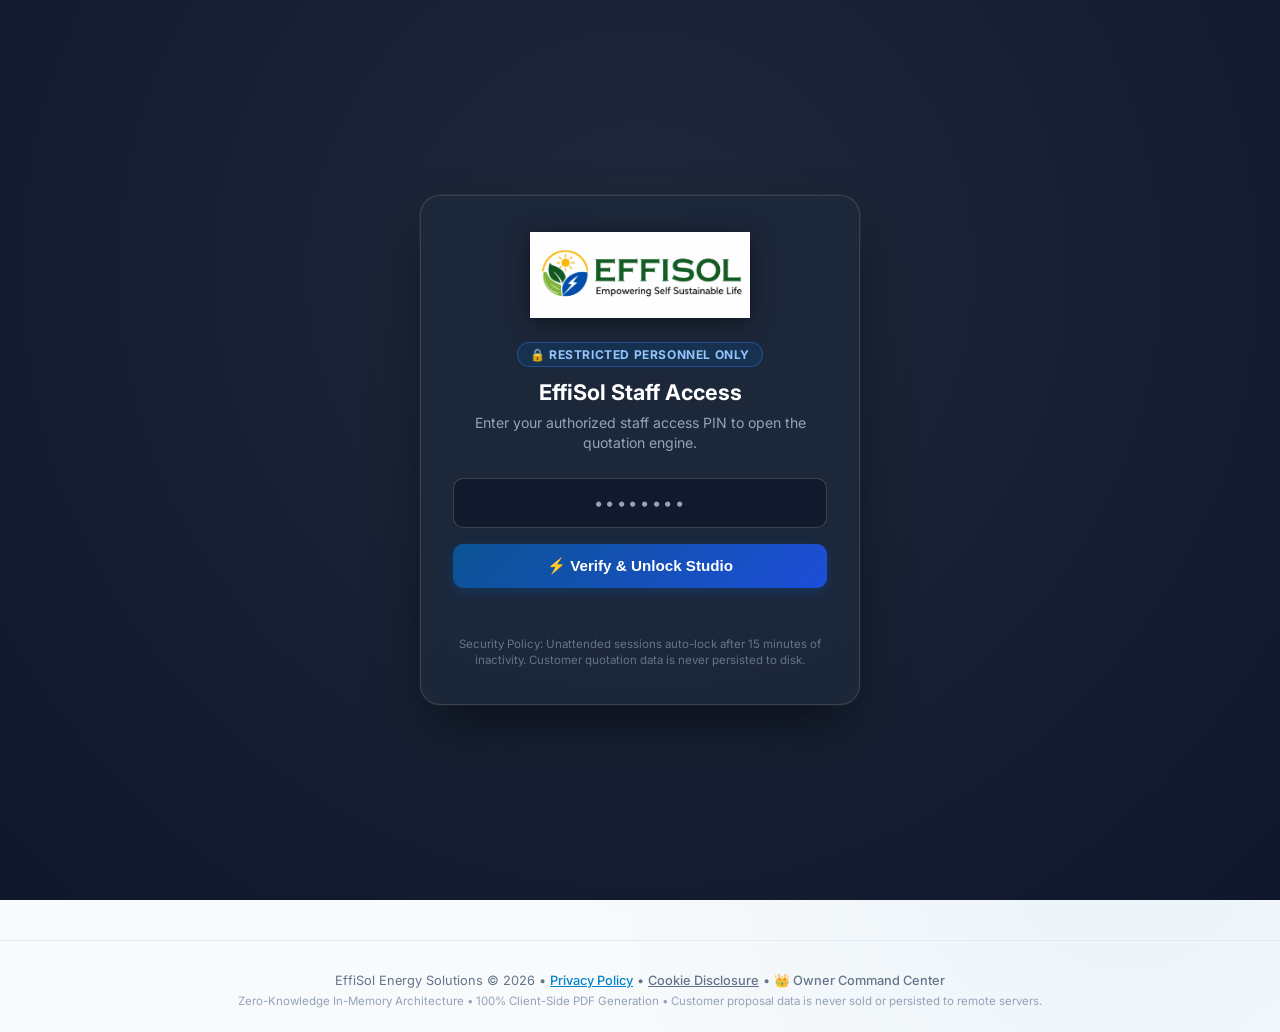
<file: index.html>
<!DOCTYPE html>
<html lang="en">
<head>
    <meta charset="UTF-8">
    <meta name="viewport" content="width=device-width, initial-scale=1.0">
    <title>EffiSol Proposal Studio | Premium Solar Proposal Generator</title>
    <meta name="description" content="EffiSol Solar Proposal Studio - High-precision solar engineering proposals and commercial quotation generator with instant vector PDF generation.">
    <link rel="canonical" href="https://effisol.netlify.app/">
    
    <!-- Open Graph / Social Sharing -->
    <meta property="og:type" content="website">
    <meta property="og:url" content="https://effisol.netlify.app/">
    <meta property="og:title" content="EffiSol Solar Proposal Studio">
    <meta property="og:description" content="Generate high-converting, native vector PDF solar proposals with exact company engineering formatting and instant client download.">
    <meta property="og:image" content="https://effisol.netlify.app/effisol_logo_new.png">

    <!-- Twitter Card -->
    <meta name="twitter:card" content="summary">
    <meta name="twitter:title" content="EffiSol Solar Proposal Studio">
    <meta name="twitter:description" content="High-precision solar proposal generator.">
    <meta name="twitter:image" content="https://effisol.netlify.app/effisol_logo_new.png">
    
    <meta http-equiv="Cache-Control" content="no-cache, no-store, must-revalidate">
    <meta http-equiv="Pragma" content="no-cache">
    <meta http-equiv="Expires" content="0">
    
    <meta name="robots" content="noindex, nofollow, noarchive, nosnippet">
    <meta name="googlebot" content="noindex, nofollow">
    
    <link rel="preload" href="pdf-lib.min.js" as="script">
    <link rel="preload" href="template_pdf.js" as="script">
    <link rel="preload" href="template_offgrid_pdf.js" as="script">
    <link rel="preload" href="template_hybrid_pdf.js" as="script">

    <link rel="preconnect" href="https://fonts.googleapis.com">
    <link rel="preconnect" href="https://fonts.gstatic.com" crossorigin>
    <link href="https://fonts.googleapis.com/css2?family=Inter:wght@300;400;500;600;700&family=Space+Grotesk:wght@500;600;700&display=swap" rel="stylesheet">

    <link rel="stylesheet" href="style.css">
</head>
<body>

    <div id="staff-access-gate">
        <div class="gate-card">
            <img src="effisol_logo_new.png" alt="EffiSol" class="gate-logo">
            <div class="gate-badge">🔒 Restricted Personnel Only</div>
            <h2 class="gate-title">EffiSol Staff Access</h2>
            <p class="gate-subtitle">Enter your authorized staff access PIN to open the quotation engine.</p>
            <div class="gate-input-wrapper">
                <input type="password" id="staff_access_pin" aria-label="Staff Access Authorization PIN" class="gate-input" placeholder="••••••••" autocomplete="off" autocorrect="off" spellcheck="false" onkeydown="if(event.key==='Enter') verifyStaffPIN()">
            </div>
            <button type="button" class="btn-unlock-gate" onclick="verifyStaffPIN()">
                ⚡ Verify & Unlock Studio
            </button>
            <p id="gate_error_msg" class="gate-error-text"></p>
            <p class="gate-footer-note">
                Security Policy: Unattended sessions auto-lock after 15 minutes of inactivity. Customer quotation data is never persisted to disk.
            </p>
        </div>
    </div>

    <main id="main-content" role="main">
    <div id="landing-view" style="position: relative;">

        <div style="text-align: center; margin-bottom: 1.25rem;">
            <img src="effisol_logo_new.png" alt="EffiSol Energy Solutions" style="max-width: 290px; width: 100%; height: auto; filter: drop-shadow(0 4px 14px rgba(0,0,0,0.45));">
        </div>
        <div class="brand-badge">⚡ EffiSol Proposal Studio</div>
        <h1 class="brand-title">Select Proposal <span>Type</span></h1>
        <p class="brand-subtitle">Generate high-converting, native vector PDF solar proposals with exact company formatting and instant download.</p>

        <div class="cards-container">
            
            <div class="glass mode-card ongrid-card" id="card-ongrid" onclick="switchMode('ongrid')">
                <div class="mode-icon ongrid-icon">☀️</div>
                <h2>On-Grid Solar Proposal</h2>
                <p>Residential, commercial, and industrial grid-tied solar systems with PM Surya Ghar subsidy, GST calculations, and 25-year ROI breakdown.</p>
                <div class="card-btn">Open Generator ➔</div>
            </div>

            <div class="glass mode-card offgrid-card" id="card-offgrid" onclick="switchMode('offgrid')">
                <div class="mode-icon offgrid-icon">🔋</div>
                <h2>Off-Grid & Power Backup</h2>
                <p>Battery energy storage systems (LiFePO4 / Lead Acid), appliance load matrix, 10-tier backup duration tables, and client scope options.</p>
                <div class="card-btn">Open Generator ➔</div>
            </div>

            <div class="glass mode-card hybrid-card" id="card-hybrid" onclick="switchMode('hybrid')">
                <div class="mode-icon hybrid-icon">⚡</div>
                <h2>Smart Hybrid Solar Proposal</h2>
                <p>Hybrid inverter PV systems with LiFePO4 battery storage, backup load matrix, government subsidy, and 25-year diesel generator savings.</p>
                <div class="card-btn">Open Generator ➔</div>
            </div>
        </div>
    </div>

    <div id="app-view" class="hidden" style="display: none !important;">

        <div class="top-bar">
            <div class="top-left">
                <img src="[data-uri]" alt="EffiSol" style="height: 36px; width: auto; object-fit: contain; margin-right: 12px; background: rgba(255,255,255,0.95); padding: 3px 8px; border-radius: 6px;">
                <button class="btn-back" onclick="showLandingView()">← Change Type</button>
                <div class="mode-tabs">
                    <button class="tab-btn ongrid" id="tab-ongrid" onclick="switchMode('ongrid')">☀️ On-Grid</button>
                    <button class="tab-btn offgrid" id="tab-offgrid" onclick="switchMode('offgrid')">🔋 Off-Grid</button>
                    <button class="tab-btn hybrid" id="tab-hybrid" onclick="switchMode('hybrid')">⚡ Smart Hybrid</button>
                </div>
            </div>
            
            <div style="display: flex; align-items: center; gap: 12px;">
                <div class="save-indicator">
                    <div class="save-dot"></div>
                    <span id="save-status-text">Auto-Saved</span>
                </div>
                
            </div>
        </div>

        <div class="workspace">

            <div class="main-content">

                <div class="completion-tracker-card" id="completion-tracker-card">
                    <div class="completion-tracker-header">
                        <div class="completion-tracker-title">
                            <span class="completion-tracker-icon" id="tracker-mode-icon">☀️</span>
                            <span id="completion-tracker-heading">On-Grid Proposal Completion</span>
                        </div>
                        <div class="completion-tracker-stats">
                            <span class="completion-count-text" id="completion-count-text">0 of 14 details filled (14 remaining)</span>
                            <span class="completion-status-badge" id="completion-status-badge">0% Complete</span>
                        </div>
                    </div>
                    <div class="completion-progress-track">
                        <div class="completion-progress-fill" id="completion-progress-fill" style="width: 0%;"></div>
                    </div>
                    <div id="missing-chips-container" class="missing-chips-container">
                        
                    </div>
                </div>

                <div id="form-container-ongrid">

                    <div class="glass section">
                        <div class="section-title">Customer Details</div>
                        <div class="form-grid">
                            <div class="form-group col-span-2">
                                <label for="customer_name">Customer Name (Prepared for) *</label>
                                <div class="customer-name-row">
                                    <select id="customer_title" aria-label="Customer Salutation Title" class="customer-title-select" onchange="handleSelectWithCustom(this, 'customer_title_custom'); updateOnGridPreparedFor();">
                            <option value="" selected disabled>Select</option>
                            <option value="Mr.">Mr.</option>
                            <option value="Ms.">Ms.</option>
                            <option value="Mrs.">Mrs.</option>
                            <option value="M/s.">M/s.</option>
                            <option value="Dr.">Dr.</option>
                            <option value="OTHER">Others (Specify)</option>
                        </select>
                        <input type="text" id="customer_title_custom" aria-label="Custom Customer Salutation Title" placeholder="Specify title" style="display: none; margin-top: 6px;" oninput="updateOnGridPreparedFor();" autocomplete="off" autocorrect="off" spellcheck="false">
                                    <input type="text" id="customer_name" class="customer-name-input" placeholder="Enter customer name" oninput="updateOnGridPreparedFor()" value="" autocomplete="off" autocorrect="off" spellcheck="false">
                                </div>
                                <input type="hidden" id="customer_full_name" value="" autocomplete="off" autocorrect="off" spellcheck="false">
                            </div>
                            <div class="form-group">
                                <label for="customer_type">Customer Type</label>
                                <select id="customer_type" onchange="handleSelectWithCustom(this, 'customer_type_custom'); handleCustomerTypeChange();">
                            <option value="" selected disabled>Select</option>
                            <option value="Residential">Residential</option>
                            <option value="Commercial">Commercial</option>
                            <option value="Function Hall">Function Hall</option>
                            <option value="Industrial">Industrial</option>
                            <option value="OTHER">Others (Specify)</option>
                        </select>
                        <input type="text" id="customer_type_custom" aria-label="Custom Customer Category" placeholder="Specify customer type" style="display: none; margin-top: 6px;" oninput="calculateOnGrid(); updateFormCompletionTracker();" autocomplete="off" autocorrect="off" spellcheck="false">
                            </div>
                            <div class="form-group">
                                <label for="proposal_date">Proposal Date</label>
                                <input type="date" id="proposal_date" autocomplete="off" autocorrect="off" spellcheck="false">
                            </div>
                            <div class="form-group">
                                <label for="offer_valid_date">Offer Valid Date</label>
                                <input type="date" id="offer_valid_date" autocomplete="off" autocorrect="off" spellcheck="false">
                            </div>
                        </div>
                    </div>

                    <div class="glass section">
                        <div class="section-title">System Specifications</div>
                        <div class="form-grid">
                            <div class="form-group">
                                <label for="capacity_kw">System Capacity (kW) *</label>
                                <input type="number" id="capacity_kw" step="0.1" value="" placeholder="e.g. 5" autocomplete="off" autocorrect="off" spellcheck="false">
                            </div>
                            <div class="form-group">
                                <label for="min_cumulative_capacity_kwp">Cumulative Capacity (kWp)</label>
                                <input type="number" id="min_cumulative_capacity_kwp" step="0.1" value="" placeholder="e.g. 5.5" oninput="this.dataset.manualOverride='true'; calculateOnGrid();" autocomplete="off" autocorrect="off" spellcheck="false">
                            </div>
                            <div class="form-group">
                                <label for="panel_technology">Panel Technology</label>
                                <select id="panel_technology" onchange="handleSelectWithCustom(this, 'panel_technology_custom'); calculateOnGrid(); updateFormCompletionTracker();">
                            <option value="" selected disabled>Select</option>
                            <option value="Topcon">Topcon</option>
                            <option value="Monoperc">Monoperc</option>
                            <option value="HJT">HJT</option>
                            <option value="OTHER">Others (Specify)</option>
                        </select>
                        <input type="text" id="panel_technology_custom" aria-label="Custom Solar Panel Technology" placeholder="Specify panel technology (e.g. Mono PERC, HJT)" style="display: none; margin-top: 6px;" oninput="calculateOnGrid(); updateFormCompletionTracker();" autocomplete="off" autocorrect="off" spellcheck="false">
                            </div>
                            <div class="form-group">
                                <label for="panel_category">Panel Category</label>
                                <select id="panel_category" onchange="handleSelectWithCustom(this, 'panel_category_custom'); calculateOnGrid(); updateFormCompletionTracker();">
                            <option value="" selected disabled>Select</option>
                            <option value="DCR">DCR</option>
                            <option value="NON DCR">NON DCR</option>
                            <option value="OTHER">Others (Specify)</option>
                        </select>
                        <input type="text" id="panel_category_custom" aria-label="Custom Solar Panel Category" placeholder="Specify panel category" style="display: none; margin-top: 6px;" oninput="calculateOnGrid(); updateFormCompletionTracker();" autocomplete="off" autocorrect="off" spellcheck="false">
                            </div>
                            <div class="form-group">
                                <label for="panel_wattage">Panel Wattage (Wp)</label>
                                <input type="number" id="panel_wattage" value="" placeholder="e.g. 550" autocomplete="off" autocorrect="off" spellcheck="false">
                            </div>
                            <div class="form-group">
                                <label for="panel_brand">Panel Brand</label>
                                <select id="panel_brand" onchange="handleSelectWithCustom(this, 'panel_brand_custom')">
                            <option value="" selected disabled>Select</option>
                            <option value="Adani">Adani</option>
                            <option value="Luminous">Luminous</option>
                            <option value="Renew">Renew</option>
                            <option value="Waaree">Waaree</option>
                            <option value="Vikram">Vikram</option>
                            <option value="Goldi Solar">Goldi Solar</option>
                            <option value="RenewSys">RenewSys</option>
                            <option value="Premier Energies">Premier Energies</option>
                            <option value="Tata Power Solar">Tata Power Solar</option>
                            <option value="OTHER">Others (Specify)</option>
                        </select>
                                <input type="text" id="panel_brand_custom" aria-label="Custom Solar Panel Brand" placeholder="Specify custom panel brand" style="display: none; margin-top: 6px;" autocomplete="off" autocorrect="off" spellcheck="false">
                            </div>
                            <div class="form-group">
                                <label for="inverter_capacity_kva">Inverter Capacity (kVA)</label>
                                <input type="number" id="inverter_capacity_kva" step="0.1" value="" placeholder="e.g. 5" autocomplete="off" autocorrect="off" spellcheck="false">
                            </div>
                            <div class="form-group">
                                <label for="inverter_brand">Inverter Brand</label>
                                <select id="inverter_brand" onchange="handleSelectWithCustom(this, 'inverter_brand_custom')">
                            <option value="" selected disabled>Select</option>
                            <option value="Waaree">Waaree</option>
                            <option value="Polycab">Polycab</option>
                            <option value="Luminous">Luminous</option>
                            <option value="Growatt">Growatt</option>
                            <option value="Sungrow">Sungrow</option>
                            <option value="Solis">Solis</option>
                            <option value="Deye">Deye</option>
                            <option value="GoodWe">GoodWe</option>
                            <option value="Fronius">Fronius</option>
                            <option value="OTHER">Others (Specify)</option>
                        </select>
                                <input type="text" id="inverter_brand_custom" aria-label="Custom Solar Inverter Brand" placeholder="Specify custom inverter brand" style="display: none; margin-top: 6px;" autocomplete="off" autocorrect="off" spellcheck="false">
                            </div>
                            <div class="form-group">
                                <label for="inverter_warranty_years">Inverter Warranty (Years)</label>
                                <input type="number" id="inverter_warranty_years" value="10" placeholder="e.g. 10" autocomplete="off" autocorrect="off" spellcheck="false">
                            </div>
                            <div class="form-group">
                                <label for="panel_warranty_years">Panel Product Warranty (Years) [Pw1]</label>
                                <input type="number" id="panel_warranty_years" value="12" placeholder="e.g. 12" autocomplete="off" autocorrect="off" spellcheck="false">
                            </div>
                            <div class="form-group">
                                <label for="panel_performance_warranty_years">Panel Performance Warranty (Years) [Pw2]</label>
                                <input type="number" id="panel_performance_warranty_years" value="30" placeholder="e.g. 30" autocomplete="off" autocorrect="off" spellcheck="false">
                            </div>
                            <div class="form-group col-span-2">
                                <label for="structure_type">Structure Type (MCst)</label>
                                <select id="structure_type" onchange="handleSelectWithCustom(this, 'structure_type_custom'); updateFormCompletionTracker();">
                            <option value="" selected disabled>Select</option>
                            <option value="Hot Dip GI Solar Mounting Structure">Hot Dip GI Solar Mounting Structure</option>
                            <option value="Hot Dip GI Solar Mounting Structure optimized for Bifacial Solar Panel">Hot Dip GI Solar Mounting Structure optimized for Bifacial Solar Panel</option>
                            <option value="Aluminium Rail Mounting structure">Aluminium Rail Mounting structure</option>
                            <option value="ZAM structure">ZAM structure</option>
                            <option value="OTHER">Others (Specify)</option>
                        </select>
                        <input type="text" id="structure_type_custom" aria-label="Custom Mounting Structure Type" placeholder="Specify mounting structure" style="display: none; margin-top: 6px;" oninput="updateFormCompletionTracker();" autocomplete="off" autocorrect="off" spellcheck="false">
                            </div>
                        </div>
                    </div>

                    <div class="glass section">
                        <div class="section-title">Cost & Subsidy Details</div>
                        <div class="form-grid">
                            <div class="form-group">
                                <label for="project_cost_inr">Project Cost (₹) *</label>
                                <input type="number" id="project_cost_inr" value="" placeholder="e.g. 325000" autocomplete="off" autocorrect="off" spellcheck="false">
                            </div>
                            <div class="form-group">
                                <label for="subsidy_inr">Government Subsidy (₹) *</label>
                                <input type="number" id="subsidy_inr" value="" placeholder="Auto (PM Surya Ghar) or Enter Custom" oninput="this.dataset.manualOverride='true'; calculateOnGrid();" autocomplete="off" autocorrect="off" spellcheck="false">
                            </div>
                            <div class="form-group">
                                <label for="additional_cost_inr">Additional Cost (₹) [AC]</label>
                                <input type="number" id="additional_cost_inr" value="" min="0" step="500" placeholder="0" autocomplete="off" autocorrect="off" spellcheck="false">
                            </div>
                            <div class="form-group">
                                <label for="additional_cost_note">Note for Additional Cost [ACn]</label>
                                <input type="text" id="additional_cost_note" value="" placeholder="e.g. Additional cost for elevated structure" autocomplete="off" autocorrect="off" spellcheck="false">
                            </div>
                            <div class="form-group">
                                <label for="discount_inr">Optional Discount (₹) [N]</label>
                                <input type="number" id="discount_inr" value="" min="0" step="500" placeholder="0" autocomplete="off" autocorrect="off" spellcheck="false">
                            </div>
                        </div>
                    </div>

                    <div class="glass section">
                        <div class="section-title">Advanced Settings & Scope</div>
                        <div class="form-grid">
                            <div class="form-group">
                                <label for="specific_yield">Specific Yield (kWh/kW/day)</label>
                                <input type="number" id="specific_yield" step="0.1" value="4.2" autocomplete="off" autocorrect="off" spellcheck="false">
                            </div>
                            <div class="form-group">
                                <label for="tariff_rs_unit">Tariff Rate (₹/unit)</label>
                                <input type="number" id="tariff_rs_unit" step="0.5" value="8" autocomplete="off" autocorrect="off" spellcheck="false">
                            </div>
                            <div class="form-group col-span-2">
                                <label for="payment_terms">Payment Terms</label>
                                <textarea id="payment_terms" rows="3" class="form-control" style="width: 100%; border-radius: 8px; border: 1px solid var(--border); padding: 8px 12px; font-family: inherit; font-size: 0.85rem; line-height: 1.45; resize: vertical;" placeholder="Enter payment terms">Option 1: 90% advance along with Purchase Order, 10% after installation
Option 2: 70% advance along with Purchase Order, 25% after delivery of solar panels and installation on sheet, 5% after complete installation</textarea>
                            </div>
                            <div class="form-group">
                                <label for="delivery_time">Delivery Time (Dt)</label>
                                <input type="text" id="delivery_time" value="3 weeks" placeholder="e.g. 3 weeks" autocomplete="off" autocorrect="off" spellcheck="false">
                            </div>
                            <div class="form-group">
                                <label for="transportation_cost">Transportation Cost (MCtrc)</label>
                                <select id="transportation_cost" onchange="handleSelectWithCustom(this, 'transportation_cost_custom'); updateFormCompletionTracker();">
                            <option value="" selected disabled>Select</option>
                            <option value="Included">Included</option>
                            <option value="Extra">Extra</option>
                            <option value="Extra at actuals">Extra at actuals</option>
                            <option value="OTHER">Others (Specify)</option>
                        </select>
                        <input type="text" id="transportation_cost_custom" aria-label="Custom Transportation Terms" placeholder="Specify transportation terms" style="display: none; margin-top: 6px;" oninput="updateFormCompletionTracker();" autocomplete="off" autocorrect="off" spellcheck="false">
                            </div>
                            <div class="form-group col-span-2">
                                <label class="toggle-container" for="civil_work_toggle">
                                    <span>Include Civil Work in Client Scope</span>
                                    <div class="toggle-switch">
                                        <input type="checkbox" id="civil_work_toggle" checked autocomplete="off" autocorrect="off" spellcheck="false">
                                        <span class="slider"></span>
                                    </div>
                                </label>
                            </div>
                        </div>
                    </div>

                </div>

                <div id="form-container-offgrid" class="hidden">
                    
                    <div class="glass section">
                        <div class="section-title offgrid-color">Customer & Proposal Profile</div>
                        <div class="form-grid">
                            <div class="form-group col-span-2">
                                <label for="og_customer_name">Customer Name (Prepared for) *</label>
                                <div class="customer-name-row">
                                    <select id="og_customer_title" aria-label="Off-Grid Customer Salutation Title" class="customer-title-select" onchange="handleSelectWithCustom(this, 'og_customer_title_custom'); updatePreparedFor();">
                            <option value="" selected disabled>Select</option>
                            <option value="Mr.">Mr.</option>
                            <option value="Ms.">Ms.</option>
                            <option value="Mrs.">Mrs.</option>
                            <option value="M/s">M/s</option>
                            <option value="Dr.">Dr.</option>
                            <option value="OTHER">Others (Specify)</option>
                        </select>
                        <input type="text" id="og_customer_title_custom" aria-label="Custom Off-Grid Customer Title" placeholder="Specify title" style="display: none; margin-top: 6px;" oninput="updatePreparedFor();" autocomplete="off" autocorrect="off" spellcheck="false">
                                    <input type="text" id="og_customer_name" class="customer-name-input" placeholder="Enter customer name" oninput="updatePreparedFor()" value="" autocomplete="off" autocorrect="off" spellcheck="false">
                                </div>
                                <input type="hidden" id="og_prepared_for" value="" autocomplete="off" autocorrect="off" spellcheck="false">
                            </div>
                            <div class="form-group">
                                <label for="og_submitted_to">Submitted to</label>
                                <div class="customer-name-row">
                                    <select id="og_submitted_title" aria-label="Off-Grid Submitted By Title" class="customer-title-select">
                            <option value="" selected disabled>Select</option>
                            <option value="Mr.">Mr.</option>
                            <option value="Ms.">Ms.</option>
                            <option value="Mrs.">Mrs.</option>
                            <option value="M/s">M/s</option>
                            <option value="Dr.">Dr.</option>
                        </select>
                                    <input type="text" id="og_submitted_to" class="customer-name-input" placeholder="Enter recipient (leave blank if none)" value="" autocomplete="off" autocorrect="off" spellcheck="false">
                                </div>
                            </div>
                            <div class="form-group">
                                <label for="og_system_type">System Type *</label>
                                <select id="og_system_type" onchange="handleSelectWithCustom(this, 'og_system_type_custom')">
                            <option value="" selected disabled>Select</option>
                            <option value="Off-Grid Solar PV System">Off-Grid Solar PV System</option>
                            <option value="Solar Power Based Power Backup System">Solar Power Based Power Backup System</option>
                            <option value="OTHER">Others (Specify)</option>
                        </select>
                                <input type="text" id="og_system_type_custom" aria-label="Custom Off-Grid System Type" placeholder="Specify custom system type" style="display: none; margin-top: 6px;" autocomplete="off" autocorrect="off" spellcheck="false">
                            </div>
                            <div class="form-group">
                                <label for="og_capacity_kw">System Capacity (kW) *</label>
                                <input type="number" id="og_capacity_kw" step="0.5" placeholder="e.g. 5" value="" oninput="calculateOffGrid()" autocomplete="off" autocorrect="off" spellcheck="false">
                            </div>
                            <div class="form-group">
                                <label for="og_proposal_date">Proposal Date</label>
                                <input type="date" id="og_proposal_date" onchange="handleProposalDateChange()" autocomplete="off" autocorrect="off" spellcheck="false">
                            </div>
                            <div class="form-group">
                                <label for="og_offer_valid_date">Offer Valid Date</label>
                                <input type="date" id="og_offer_valid_date" onchange="handleOfferValidDateChange()" autocomplete="off" autocorrect="off" spellcheck="false">
                            </div>
                        </div>
                    </div>

                    <div class="glass section">
                        <div class="section-title offgrid-color">
                            <span>Considered Load Details</span>
                            <label class="toggle-container" style="margin: 0; padding: 4px 10px; gap: 8px;">
                                <span style="font-size: 0.85rem;">Include Load Table</span>
                                <div class="toggle-switch">
                                    <input type="checkbox" id="og_load_details_toggle" aria-label="Include Appliance Load Details Table in Proposal" checked onchange="toggleLoadTable()" autocomplete="off" autocorrect="off" spellcheck="false">
                                    <span class="slider"></span>
                                </div>
                            </label>
                        </div>

                        <datalist id="appliance_options">
                            <option value="LED Light">
                            <option value="Ceiling Fan">
                            <option value="Television (TV)">
                            <option value="Refrigerator">
                            <option value="Washing Machine">
                            <option value="Air Conditioner (1.5 Ton)">
                            <option value="Air Conditioner (1 Ton)">
                            <option value="Water Pump / Motor">
                            <option value="Computer / Laptop">
                            <option value="Geyser / Water Heater">
                            <option value="Microwave Oven">
                            <option value="Air Cooler">
                            <option value="Iron Box">
                            <option value="CCTV & Security">
                            <option value="WiFi Router">
                        </datalist>

                        <div id="og_load_table_container">
                            <p style="color: var(--text-muted); font-size: 0.85rem; margin-bottom: 0.75rem;">
                                Select from standard appliances or enter custom loads. Ratings can be entered in Watts or Horsepower (1 HP = 746 W).
                            </p>

                            <div class="hp-converter-card">
                                <div style="display: flex; align-items: center; gap: 8px; flex-wrap: wrap;">
                                    <span style="color: var(--secondary); font-size: 0.85rem; font-weight: 600;">⚡ HP ↔ Watts Auto-Converter:</span>
                                    <div style="display: flex; align-items: center; gap: 6px;">
                                        <input type="number" id="quick_hp_val" aria-label="Motor Capacity in Horsepower HP" step="0.25" placeholder="HP" style="width: 75px; padding: 4px 6px; font-size: 0.85rem;" oninput="onQuickHpInput(this.value)" autocomplete="off" autocorrect="off" spellcheck="false">
                                        <span style="font-size: 0.8rem; color: var(--text-muted);">HP</span>
                                        <span style="color: var(--primary); font-weight: bold;">⇄</span>
                                        <input type="number" id="quick_w_val" aria-label="Appliance Power Rating in Watts" step="10" placeholder="Watts" style="width: 85px; padding: 4px 6px; font-size: 0.85rem; color: #059669; font-weight: 600;" oninput="onQuickWattsInput(this.value)" autocomplete="off" autocorrect="off" spellcheck="false">
                                        <span style="font-size: 0.8rem; color: var(--text-muted);">Watts</span>
                                    </div>
                                </div>
                                <div style="display: flex; gap: 6px;">
                                    <button type="button" class="btn-add-row" style="margin-top: 0; padding: 4px 10px; font-size: 0.78rem;" onclick="addApplianceFromConverter()">+ Add as Appliance</button>
                                </div>
                            </div>

                            <div class="load-table-wrapper">
                                <table class="load-table" id="og_table_body_wrapper">
                                    <thead>
                                        <tr>
                                            <th>Load Type</th>
                                            <th style="width: 135px;">Power (W / HP)</th>
                                            <th style="width: 60px;">Quantity</th>
                                            <th style="width: 75px;">Total Power</th>
                                            <th style="min-width: 140px;">Avg. Hours of Operation during Sunny Hours (8 am to 4 pm)</th>
                                            <th style="min-width: 150px;">Avg. Hours of Operation during Non-Sunny Hours (4 pm to 8 am)</th>
                                            <th style="width: 85px;">Daily Energy (Wh)</th>
                                            <th style="width: 40px;">Action</th>
                                        </tr>
                                    </thead>
                                    <tbody id="og_load_tbody">
                                        
                                    </tbody>
                                </table>
                            </div>
                            <div style="display: flex; gap: 10px; flex-wrap: wrap; margin-top: 0.75rem;">
                                <button type="button" class="btn-add-row" style="margin-top: 0;" onclick="addLoadRow('W')">+ Add Appliance (Watts)</button>
                                <button type="button" class="btn-add-row" style="margin-top: 0; background: #F0F9FF; border-color: #BAE6FD; color: #0284C7;" onclick="addLoadRow('HP')">+ Add Motor / Pump (HP)</button>
                            </div>
                        </div>

                        <div id="og_load_table_calc_summary" style="margin-top: 1.25rem; padding: 12px 16px; background: #F0FDF4; border: 1px solid #BBF7D0; border-radius: 10px; display: flex; align-items: center; justify-content: space-between; flex-wrap: wrap; gap: 8px;">
                            <div>
                                <span style="color: var(--text-muted); font-size: 0.85rem;">Calculated Daily Energy (D) from Load Table:</span>
                                <strong id="og_daily_energy_badge" style="color: var(--secondary); font-size: 1.15rem; margin-left: 8px;">0.00 kWh/day</strong>
                            </div>
                            <span style="font-size: 0.8rem; color: var(--text-muted);">(Sum of table rows in Wh ÷ 1000)</span>
                            <input type="hidden" id="og_daily_energy_kwh" value="" autocomplete="off" autocorrect="off" spellcheck="false">
                        </div>

                        <div id="og_manual_daily_energy_group" style="margin-top: 1rem; display: none;">
                            <label for="og_daily_energy_kwh_manual">Total Energy Requirement per day (kWh) (D) *</label>
                            <input type="number" id="og_daily_energy_kwh_manual" value="" step="0.1" placeholder="e.g. 18.5" style="max-width: 280px; margin-top: 0.4rem;" oninput="onManualDailyEnergyInput(this.value)" autocomplete="off" autocorrect="off" spellcheck="false">
                            <small style="display: block; color: var(--text-muted); margin-top: 4px;">Enter the total daily energy requirement directly since load details are not defined.</small>
                        </div>
                    </div>

                    <div class="glass section">
                        <div class="section-title offgrid-color">Solar PV & Inverter Specifications</div>
                        <div class="form-grid">
                            <div class="form-group">
                                <label for="og_panel_capacity_kwp">Total Panel Capacity (kWp) *</label>
                                <input type="number" id="og_panel_capacity_kwp" step="0.1" placeholder="e.g. 5" value="" oninput="calculateOffGrid()" autocomplete="off" autocorrect="off" spellcheck="false">
                            </div>
                            <div class="form-group">
                                <label for="og_panel_wattage_ea">Panel Wattage (Wp)</label>
                                <input type="number" id="og_panel_wattage_ea" placeholder="e.g. 550" value="" autocomplete="off" autocorrect="off" spellcheck="false">
                            </div>
                            <div class="form-group">
                                <label for="og_panel_technology">Panel Technology</label>
                                <select id="og_panel_technology" onchange="handleSelectWithCustom(this, 'og_panel_technology_custom')">
                            <option value="" selected disabled>Select</option>
                            <option value="Topcon Bifacial">Topcon Bifacial</option>
                            <option value="Monoperc Bifacial">Monoperc Bifacial</option>
                            <option value="HJT">HJT</option>
                            <option value="OTHER">Others (Specify)</option>
                        </select>
                                <input type="text" id="og_panel_technology_custom" aria-label="Custom Off-Grid Panel Technology" placeholder="Specify custom panel technology" style="display: none; margin-top: 6px;" autocomplete="off" autocorrect="off" spellcheck="false">
                            </div>
                            <div class="form-group">
                                <label for="og_panel_category">Panel Category</label>
                                <select id="og_panel_category" onchange="handleSelectWithCustom(this, 'og_panel_category_custom'); updateFormCompletionTracker();">
                            <option value="" selected disabled>Select</option>
                            <option value="DCR">DCR</option>
                            <option value="NON DCR">NON DCR</option>
                            <option value="OTHER">Others (Specify)</option>
                        </select>
                        <input type="text" id="og_panel_category_custom" aria-label="Custom Off-Grid Panel Category" placeholder="Specify panel category" style="display: none; margin-top: 6px;" oninput="updateFormCompletionTracker();" autocomplete="off" autocorrect="off" spellcheck="false">
                            </div>
                            <div class="form-group">
                                <label for="og_panel_brand">Panel Brand</label>
                                <select id="og_panel_brand" onchange="handleSelectWithCustom(this, 'og_panel_brand_custom')">
                            <option value="" selected disabled>Select</option>
                            <option value="Luminous">Luminous</option>
                            <option value="Waaree">Waaree</option>
                            <option value="Vikram">Vikram</option>
                            <option value="OTHER">Others (Specify)</option>
                        </select>
                                <input type="text" id="og_panel_brand_custom" aria-label="Custom Off-Grid Panel Brand" placeholder="Specify custom panel brand" style="display: none; margin-top: 6px;" autocomplete="off" autocorrect="off" spellcheck="false">
                            </div>
                            <div class="form-group">
                                <label for="og_inverter_capacity_kva">Inverter Capacity (kVA) *</label>
                                <input type="number" id="og_inverter_capacity_kva" step="0.5" placeholder="e.g. 5" value="" autocomplete="off" autocorrect="off" spellcheck="false">
                            </div>
                            <div class="form-group">
                                <label for="og_inverter_type">Inverter Type</label>
                                <select id="og_inverter_type" onchange="handleSelectWithCustom(this, 'og_inverter_type_custom')">
                            <option value="" selected disabled>Select</option>
                            <option value="Off-grid Inverter">Off-grid Inverter</option>
                            <option value="Hybrid Inverter">Hybrid Inverter</option>
                            <option value="OTHER">Others (Specify)</option>
                        </select>
                                <input type="text" id="og_inverter_type_custom" aria-label="Custom Off-Grid Inverter Type" placeholder="Specify custom inverter type" style="display: none; margin-top: 6px;" autocomplete="off" autocorrect="off" spellcheck="false">
                            </div>
                            <div class="form-group">
                                <label for="og_inverter_brand">Inverter Brand</label>
                                <select id="og_inverter_brand" onchange="handleSelectWithCustom(this, 'og_inverter_brand_custom')">
                            <option value="" selected disabled>Select</option>
                            <option value="Luminous">Luminous</option>
                            <option value="Microtek">Microtek</option>
                            <option value="GoRenew">GoRenew</option>
                            <option value="OTHER">Others (Specify)</option>
                        </select>
                                <input type="text" id="og_inverter_brand_custom" aria-label="Custom Off-Grid Inverter Brand" placeholder="Specify custom inverter brand" style="display: none; margin-top: 6px;" autocomplete="off" autocorrect="off" spellcheck="false">
                            </div>
                            <div class="form-group">
                                <label for="og_inverter_warranty_years">Inverter Warranty (Years)</label>
                                <input type="number" id="og_inverter_warranty_years" placeholder="e.g. 5" value="5" autocomplete="off" autocorrect="off" spellcheck="false">
                            </div>
                        </div>
                    </div>

                    <div class="glass section">
                        <div class="section-title offgrid-color">Battery Energy Storage System</div>
                        <div class="form-grid">
                            <div class="form-group">
                                <label for="og_battery_technology">Battery Technology</label>
                                <select id="og_battery_technology" onchange="handleBatteryTechChange(this)">
                            <option value="" selected disabled>Select</option>
                            <option value="LiFePo4- Lithium technology based battery">LiFePo4- Lithium technology based battery</option>
                            <option value="Lead Acid Battery">Lead Acid Battery</option>
                            <option value="OTHER">Others (Specify)</option>
                        </select>
                                <input type="text" id="og_battery_technology_custom" aria-label="Custom Off-Grid Battery Chemistry" placeholder="Specify custom battery technology" style="display: none; margin-top: 6px;" autocomplete="off" autocorrect="off" spellcheck="false">
                            </div>
                            <div class="form-group">
                                <label for="og_battery_brand">Battery Brand</label>
                                <select id="og_battery_brand" onchange="handleSelectWithCustom(this, 'og_battery_brand_custom')">
                            <option value="" selected disabled>Select</option>
                            <option value="Microtek">Microtek</option>
                            <option value="PV Blink">PV Blink</option>
                            <option value="Litpax">Litpax</option>
                            <option value="OTHER">Others (Specify)</option>
                        </select>
                                <input type="text" id="og_battery_brand_custom" aria-label="Custom Off-Grid Battery Brand" placeholder="Specify custom battery brand" style="display: none; margin-top: 6px;" autocomplete="off" autocorrect="off" spellcheck="false">
                            </div>
                            <div class="form-group">
                                <label for="og_battery_voltage">Battery Voltage (V)</label>
                                <input type="number" id="og_battery_voltage" placeholder="e.g. 48" value="" oninput="calculateBatteryCapacity()" autocomplete="off" autocorrect="off" spellcheck="false">
                            </div>
                            <div class="form-group">
                                <label for="og_battery_ah">Battery Rating (Ah)</label>
                                <input type="number" id="og_battery_ah" placeholder="e.g. 100" value="" oninput="calculateBatteryCapacity()" autocomplete="off" autocorrect="off" spellcheck="false">
                            </div>
                            <div class="form-group">
                                <label for="og_battery_packs">Battery Packs (Nos)</label>
                                <input type="number" id="og_battery_packs" placeholder="e.g. 2" value="" oninput="calculateBatteryCapacity()" autocomplete="off" autocorrect="off" spellcheck="false">
                            </div>
                            <div class="form-group">
                                <label for="og_battery_capacity_kwh">Cumulative Battery Capacity (kWhr) *</label>
                                <input type="number" id="og_battery_capacity_kwh" step="0.1" placeholder="Calculated or enter kWhr" value="" oninput="calculateOffGrid()" autocomplete="off" autocorrect="off" spellcheck="false">
                            </div>
                            <div class="form-group">
                                <label for="og_battery_warranty_years">Battery Warranty (Years)</label>
                                <input type="number" id="og_battery_warranty_years" placeholder="e.g. 5" value="5" autocomplete="off" autocorrect="off" spellcheck="false">
                            </div>
                        </div>
                    </div>

                    <div class="glass section">
                        <div class="section-title offgrid-color">Commercial Offer</div>
                        <div class="form-grid">
                            <div class="form-group">
                                <label for="og_structure_type">Structure Type</label>
                                <select id="og_structure_type" onchange="handleSelectWithCustom(this, 'og_structure_type_custom')">
                            <option value="" selected disabled>Select</option>
                            <option value="Hot dip GI Mounting structure">Hot dip GI Mounting structure</option>
                            <option value="Aluminium rail Mounting structure">Aluminium rail Mounting structure</option>
                            <option value="OTHER">Others (Specify)</option>
                        </select>
                                <input type="text" id="og_structure_type_custom" aria-label="Custom Off-Grid Structure Type" placeholder="Specify custom structure type" style="display: none; margin-top: 6px;" autocomplete="off" autocorrect="off" spellcheck="false">
                            </div>
                            <div class="form-group">
                                <label for="og_project_cost_inr">Project Cost (₹) *</label>
                                <input type="number" id="og_project_cost_inr" placeholder="e.g. 450000" value="" oninput="calculateOffGrid()" autocomplete="off" autocorrect="off" spellcheck="false">
                            </div>
                            <div class="form-group">
                                <label for="og_discount_inr">Discount (₹)</label>
                                <input type="number" id="og_discount_inr" placeholder="0" value="" oninput="calculateOffGrid()" autocomplete="off" autocorrect="off" spellcheck="false">
                            </div>
                        </div>
                    </div>

                    <div class="glass section">
                        <div class="section-title offgrid-color">Advanced Settings & Operational Parameters</div>
                        <div class="form-grid">
                            <div class="form-group">
                                <label for="og_k_factor">Battery Discharge Multiplication Factor (k)</label>
                                <input type="number" id="og_k_factor" step="0.05" value="0.9" oninput="calculateOffGrid()" title="Default 0.9 per original Word document" autocomplete="off" autocorrect="off" spellcheck="false">
                            </div>
                            <div class="form-group">
                                <label for="og_e_factor">Inverter Efficiency Factor (e)</label>
                                <input type="number" id="og_e_factor" step="0.05" value="0.9" oninput="calculateOffGrid()" title="Default 0.9 per original Word document" autocomplete="off" autocorrect="off" spellcheck="false">
                            </div>
                            <div class="form-group col-span-2">
                                <label for="og_note_on_components_select">Note on Components</label>
                                <select id="og_note_on_components_select" onchange="handleSelectWithCustom(this, 'og_note_on_components_custom')">
                            <option value="" selected disabled>Select</option>
                            <option value="Havells / Equivalent">Havells / Equivalent</option>
                            <option value="Polycab / Equivalent">Polycab / Equivalent</option>
                            <option value="Finolex / Equivalent">Finolex / Equivalent</option>
                            <option value="Schneider / Equivalent">Schneider / Equivalent</option>
                            <option value="OTHER">Others (Specify)</option>
                        </select>
                                <input type="text" id="og_note_on_components_custom" aria-label="Custom Off-Grid Notes on Components" placeholder="Enter custom component make" style="display: none; margin-top: 6px;" autocomplete="off" autocorrect="off" spellcheck="false">
                            </div>
                            <div class="form-group">
                                <label for="og_amc_years">Annual Maintenance (Years)</label>
                                <input type="number" id="og_amc_years" value="5" min="0" max="25" step="1" autocomplete="off" autocorrect="off" spellcheck="false">
                            </div>
                            <div class="form-group">
                                <label for="og_delivery_time">Delivery Time</label>
                                <input type="text" id="og_delivery_time" value="1 week" placeholder="e.g. 1 week" autocomplete="off" autocorrect="off" spellcheck="false">
                            </div>
                            <div class="form-group">
                                <label for="og_transportation_cost">Transportation Cost</label>
                                <select id="og_transportation_cost" onchange="handleSelectWithCustom(this, 'og_transportation_cost_custom'); updateFormCompletionTracker();">
                            <option value="" selected disabled>Select</option>
                            <option value="Extra at actuals">Extra at actuals</option>
                            <option value="Included">Included</option>
                            <option value="OTHER">Others (Specify)</option>
                        </select>
                        <input type="text" id="og_transportation_cost_custom" aria-label="Custom Off-Grid Transportation Cost" placeholder="Specify transportation terms" style="display: none; margin-top: 6px;" oninput="updateFormCompletionTracker();" autocomplete="off" autocorrect="off" spellcheck="false">
                            </div>
                            <div class="form-group col-span-2">
                                <label for="og_payment_terms">Payment Terms</label>
                                <textarea id="og_payment_terms" rows="3" class="form-textarea" style="width: 100%; min-height: 72px; padding: 10px; border-radius: 8px; border: 1px solid rgba(255, 255, 255, 0.15); background: rgba(0, 0, 0, 0.3); color: #fff; font-family: inherit; font-size: 13px; resize: vertical;">70 % advance along with purchase order
20 % after delivery and installation of solar panels on structure
10 % after complete system installation</textarea>
                            </div>
                            <div class="form-group col-span-2">
                                <label class="toggle-container" for="og_scope_civil_work">
                                    <span>Scope of Customer: Civil Work (Appear in Client Scope)</span>
                                    <div class="toggle-switch">
                                        <input type="checkbox" id="og_scope_civil_work" checked autocomplete="off" autocorrect="off" spellcheck="false">
                                        <span class="slider"></span>
                                    </div>
                                </label>
                            </div>
                        </div>
                    </div>
                </div>

                <div id="form-container-hybrid" class="hidden">

                    <div class="glass section">
                        <div class="section-title hybrid-color">Customer & Proposal Information</div>
                        <div class="form-grid">
                            <div class="form-group col-span-2">
                                <label for="hy_customer_name">Customer Name (Prepared for) *</label>
                                <div class="customer-name-row">
                                    <select id="hy_customer_title" aria-label="Smart Hybrid Customer Salutation Title" class="customer-title-select" onchange="handleSelectWithCustom(this, 'hy_customer_title_custom'); updateHybridPreparedFor();">
                            <option value="" selected disabled>Select</option>
                            <option value="Mr.">Mr.</option>
                            <option value="Ms.">Ms.</option>
                            <option value="Mrs.">Mrs.</option>
                            <option value="M/s.">M/s.</option>
                            <option value="Dr.">Dr.</option>
                            <option value="OTHER">Others (Specify)</option>
                        </select>
                        <input type="text" id="hy_customer_title_custom" aria-label="Custom Smart Hybrid Customer Title" placeholder="Specify title" style="display: none; margin-top: 6px;" oninput="updateHybridPreparedFor();" autocomplete="off" autocorrect="off" spellcheck="false">
                                    <input type="text" id="hy_customer_name" class="customer-name-input" placeholder="Enter customer name" oninput="updateHybridPreparedFor()" value="" autocomplete="off" autocorrect="off" spellcheck="false">
                                </div>
                                <input type="hidden" id="hy_customer_full_name" value="" autocomplete="off" autocorrect="off" spellcheck="false">
                            </div>
                            <div class="form-group">
                                <label for="hy_submitted_to">Submitted to</label>
                                <input type="text" id="hy_submitted_to" value="" placeholder="Enter recipient (leave blank if none)" autocomplete="off" autocorrect="off" spellcheck="false">
                            </div>
                            <div class="form-group">
                                <label for="hy_proposal_date">Proposal Date</label>
                                <input type="date" id="hy_proposal_date" onchange="handleHybridProposalDateChange()" autocomplete="off" autocorrect="off" spellcheck="false">
                            </div>
                            <div class="form-group">
                                <label for="hy_offer_valid_date">Offer Valid Date</label>
                                <input type="date" id="hy_offer_valid_date" autocomplete="off" autocorrect="off" spellcheck="false">
                            </div>
                        </div>
                    </div>

                    <div class="glass section">
                        <div class="section-title hybrid-color">Solar PV & Inverter Specifications</div>
                        <div class="form-grid">
                            <div class="form-group">
                                <label for="hy_capacity_kw">System Capacity (kW) *</label>
                                <input type="number" id="hy_capacity_kw" step="0.5" value="" placeholder="e.g. 5" oninput="calculateHybrid()" autocomplete="off" autocorrect="off" spellcheck="false">
                            </div>
                            <div class="form-group">
                                <label for="hy_panel_capacity_kwp">Total Solar Panel Capacity (kWp) *</label>
                                <input type="number" id="hy_panel_capacity_kwp" step="0.1" value="" placeholder="e.g. 5.5" oninput="calculateHybrid()" autocomplete="off" autocorrect="off" spellcheck="false">
                            </div>
                            <div class="form-group">
                                <label for="hy_panel_wattage_ea">Each Panel Capacity (Wp)</label>
                                <input type="number" id="hy_panel_wattage_ea" value="" placeholder="e.g. 550" autocomplete="off" autocorrect="off" spellcheck="false">
                            </div>
                            <div class="form-group">
                                <label for="hy_panel_technology">Panel Technology</label>
                                <select id="hy_panel_technology" onchange="handleSelectWithCustom(this, 'hy_panel_technology_custom'); calculateHybrid(); updateFormCompletionTracker();">
                            <option value="" selected disabled>Select</option>
                            <option value="Topcon Bifacial">Topcon Bifacial</option>
                            <option value="Monoperc Bifacial">Monoperc Bifacial</option>
                            <option value="HJT">HJT</option>
                            <option value="OTHER">Others (Specify)</option>
                        </select>
                                <input type="text" id="hy_panel_technology_custom" aria-label="Custom Smart Hybrid Panel Technology" placeholder="Specify custom panel technology" style="display: none; margin-top: 6px;" autocomplete="off" autocorrect="off" spellcheck="false">
                            </div>
                            <div class="form-group">
                                <label for="hy_panel_category">Panel Category</label>
                                <select id="hy_panel_category" onchange="handleSelectWithCustom(this, 'hy_panel_category_custom'); calculateHybrid(); updateFormCompletionTracker();">
                            <option value="" selected disabled>Select</option>
                            <option value="DCR">DCR</option>
                            <option value="NON DCR">NON DCR</option>
                            <option value="OTHER">Others (Specify)</option>
                        </select>
                        <input type="text" id="hy_panel_category_custom" aria-label="Custom Smart Hybrid Panel Category" placeholder="Specify panel category" style="display: none; margin-top: 6px;" oninput="calculateHybrid(); updateFormCompletionTracker();" autocomplete="off" autocorrect="off" spellcheck="false">
                            </div>
                            <div class="form-group">
                                <label for="hy_panel_brand">Panel Brand</label>
                                <select id="hy_panel_brand" onchange="handleSelectWithCustom(this, 'hy_panel_brand_custom'); calculateHybrid(); updateFormCompletionTracker();">
                            <option value="" selected disabled>Select</option>
                            <option value="Adani">Adani</option>
                            <option value="Luminous">Luminous</option>
                            <option value="Renew">Renew</option>
                            <option value="Waaree">Waaree</option>
                            <option value="Vikram">Vikram</option>
                            <option value="Goldi Solar">Goldi Solar</option>
                            <option value="RenewSys">RenewSys</option>
                            <option value="Premier Energies">Premier Energies</option>
                            <option value="Tata Power Solar">Tata Power Solar</option>
                            <option value="OTHER">Others (Specify)</option>
                        </select>
                                <input type="text" id="hy_panel_brand_custom" aria-label="Custom Smart Hybrid Panel Brand" placeholder="Specify custom panel brand" style="display: none; margin-top: 6px;" autocomplete="off" autocorrect="off" spellcheck="false">
                            </div>
                            <div class="form-group">
                                <label for="hy_inverter_brand">Inverter Brand</label>
                                <select id="hy_inverter_brand" onchange="handleSelectWithCustom(this, 'hy_inverter_brand_custom'); calculateHybrid(); updateFormCompletionTracker();">
                            <option value="" selected disabled>Select</option>
                            <option value="Luminous / Microtek">Luminous / Microtek</option>
                            <option value="Growatt">Growatt</option>
                            <option value="Deye">Deye</option>
                            <option value="GoodWe">GoodWe</option>
                            <option value="Solis">Solis</option>
                            <option value="Sungrow">Sungrow</option>
                            <option value="OTHER">Others (Specify)</option>
                        </select>
                                <input type="text" id="hy_inverter_brand_custom" aria-label="Custom Smart Hybrid Inverter Brand" placeholder="Specify custom inverter brand" style="display: none; margin-top: 6px;" autocomplete="off" autocorrect="off" spellcheck="false">
                            </div>
                            <div class="form-group">
                                <label for="hy_inverter_notes_select">Inverter Phase & Voltage Specification</label>
                                <select id="hy_inverter_notes_select" onchange="handleHyInverterNotesSelect(this);">
                            <option value="" selected disabled>Select</option>
                            <option value="3 Phase, 48V MPPT Hybrid Inverter">3 Phase, 48V MPPT Hybrid Inverter (Standard 3-Phase)</option>
                            <option value="Single Phase, 48V MPPT Hybrid Inverter">Single Phase, 48V MPPT Hybrid Inverter (Standard 1-Phase)</option>
                            <option value="3 Phase, High Voltage (HV) MPPT Hybrid Inverter">3 Phase, High Voltage (HV) MPPT Hybrid Inverter</option>
                            <option value="Single Phase, 24V MPPT Hybrid Inverter">Single Phase, 24V MPPT Hybrid Inverter</option>
                            <option value="OTHER">Other / Custom Specification</option>
                        </select>
                                <input type="text" id="hy_inverter_notes" aria-label="Smart Hybrid Inverter Technical Specifications" style="display: none; margin-top: 6px;" value="" placeholder="Enter custom inverter specification" oninput="calculateHybrid(); updateFormCompletionTracker();" autocomplete="off" autocorrect="off" spellcheck="false">
                            </div>
                            <div class="form-group">
                                <label for="hy_inverter_warranty_years">Inverter Warranty (Years)</label>
                                <input type="number" id="hy_inverter_warranty_years" value="5" placeholder="e.g. 5" autocomplete="off" autocorrect="off" spellcheck="false">
                            </div>
                        </div>
                    </div>

                    <div class="glass section">
                        <div class="section-title hybrid-color">Battery Energy Storage System</div>
                        <div class="form-grid">
                            <div class="form-group">
                                <label for="hy_battery_capacity_kwh">Cumulative Battery Capacity (kWhr) *</label>
                                <input type="number" id="hy_battery_capacity_kwh" step="0.1" value="" placeholder="Auto-calculated or enter kWh" oninput="calculateHybrid()" autocomplete="off" autocorrect="off" spellcheck="false">
                            </div>
                            <div class="form-group">
                                <label for="hy_battery_technology">Battery Technology</label>
                                <select id="hy_battery_technology" onchange="handleSelectWithCustom(this, 'hy_battery_technology_custom'); calculateHybrid(); updateFormCompletionTracker();">
                            <option value="" selected disabled>Select</option>
                            <option value="LiFePo4- Lithium technology based battery">LiFePo4- Lithium technology based battery</option>
                            <option value="Lead Acid Battery">Lead Acid Battery</option>
                            <option value="OTHER">Others (Specify)</option>
                        </select>
                                <input type="text" id="hy_battery_technology_custom" aria-label="Custom Smart Hybrid Battery Chemistry" placeholder="Specify custom battery technology" style="display: none; margin-top: 6px;" autocomplete="off" autocorrect="off" spellcheck="false">
                            </div>
                            <div class="form-group">
                                <label for="hy_battery_packs">No. of Battery Packs</label>
                                <input type="number" id="hy_battery_packs" value="" placeholder="e.g. 1" autocomplete="off" autocorrect="off" spellcheck="false">
                            </div>
                            <div class="form-group">
                                <label for="hy_battery_voltage">Battery Voltage (V)</label>
                                <input type="number" id="hy_battery_voltage" value="" placeholder="e.g. 51.2" autocomplete="off" autocorrect="off" spellcheck="false">
                            </div>
                            <div class="form-group">
                                <label for="hy_battery_ah">Battery Rating (Ah)</label>
                                <input type="number" id="hy_battery_ah" value="" placeholder="e.g. 200" autocomplete="off" autocorrect="off" spellcheck="false">
                            </div>
                            <div class="form-group">
                                <label for="hy_battery_brand">Battery Brand</label>
                                <select id="hy_battery_brand" onchange="handleSelectWithCustom(this, 'hy_battery_brand_custom'); calculateHybrid(); updateFormCompletionTracker();">
                            <option value="" selected disabled>Select</option>
                            <option value="Microtek">Microtek</option>
                            <option value="PV Blink">PV Blink</option>
                            <option value="Litpax">Litpax</option>
                            <option value="OTHER">Others (Specify)</option>
                        </select>
                                <input type="text" id="hy_battery_brand_custom" aria-label="Custom Smart Hybrid Battery Brand" placeholder="Specify custom battery brand" style="display: none; margin-top: 6px;" autocomplete="off" autocorrect="off" spellcheck="false">
                            </div>
                            <div class="form-group">
                                <label for="hy_battery_warranty_years">Battery Warranty (Years)</label>
                                <input type="number" id="hy_battery_warranty_years" value="5" placeholder="e.g. 5" autocomplete="off" autocorrect="off" spellcheck="false">
                            </div>
                        </div>
                    </div>

                    <div class="glass section">
                        <div class="section-title hybrid-color">Commercial Offer & Scope</div>
                        <div class="form-grid">
                            <div class="form-group">
                                <label for="hy_structure_type">Structure Type</label>
                                <select id="hy_structure_type" onchange="handleSelectWithCustom(this, 'hy_structure_type_custom'); updateFormCompletionTracker();">
                            <option value="" selected disabled>Select</option>
                            <option value="Hot dip GI Mounting structure">Hot dip GI Mounting structure</option>
                            <option value="Aluminium rail Mounting structure">Aluminium rail Mounting structure</option>
                            <option value="Elevated structure (6ft+)">Elevated structure (6ft+)</option>
                            <option value="Tin Shed / Sheet Mount">Tin Shed / Sheet Mount</option>
                            <option value="OTHER">Others (Specify)</option>
                        </select>
                                <input type="text" id="hy_structure_type_custom" aria-label="Custom Smart Hybrid Structure Type" placeholder="Specify custom structure type" style="display: none; margin-top: 6px;" autocomplete="off" autocorrect="off" spellcheck="false">
                            </div>
                            <div class="form-group">
                                <label for="hy_note_on_components_select">Component Make / Brand (J)</label>
                                <select id="hy_note_on_components_select" onchange="handleSelectWithCustom(this, 'hy_note_on_components_custom'); updateFormCompletionTracker();">
                            <option value="" selected disabled>Select</option>
                            <option value="Havells / Equivalent">Havells / Equivalent</option>
                            <option value="Polycab / Equivalent">Polycab / Equivalent</option>
                            <option value="Finolex / Equivalent">Finolex / Equivalent</option>
                            <option value="Schneider / Equivalent">Schneider / Equivalent</option>
                            <option value="OTHER">Others (Specify)</option>
                        </select>
                                <input type="text" id="hy_note_on_components_custom" aria-label="Custom Smart Hybrid Notes on Components" placeholder="Enter custom component make" style="display: none; margin-top: 6px;" autocomplete="off" autocorrect="off" spellcheck="false">
                            </div>
                            <div class="form-group">
                                <label for="hy_project_cost_inr">Project Cost (₹) *</label>
                                <input type="number" id="hy_project_cost_inr" value="" placeholder="e.g. 480000" oninput="calculateHybrid()" autocomplete="off" autocorrect="off" spellcheck="false">
                            </div>
                            <div class="form-group">
                                <label for="hy_subsidy_inr">Government Subsidy (₹)</label>
                                <input type="number" id="hy_subsidy_inr" value="" placeholder="Auto (PM Surya Ghar) or Enter Custom" oninput="calculateHybrid()" autocomplete="off" autocorrect="off" spellcheck="false">
                            </div>
                            <div class="form-group">
                                <label for="hy_discount_inr">Discount (₹)</label>
                                <input type="number" id="hy_discount_inr" value="" placeholder="0" oninput="calculateHybrid()" autocomplete="off" autocorrect="off" spellcheck="false">
                            </div>
                        </div>
                    </div>

                    <div class="glass section">
                        <div class="section-title hybrid-color">Advanced Technical & Economic Settings</div>
                        <div class="form-grid">
                            <div class="form-group">
                                <label for="hy_specific_yield">Specific Yield (kWh/kWp/day)</label>
                                <input type="number" id="hy_specific_yield" step="0.1" value="4.2" oninput="calculateHybrid()" title="Default 4.2 per original Word document" autocomplete="off" autocorrect="off" spellcheck="false">
                            </div>
                            <div class="form-group">
                                <label for="hy_tariff_rs_unit">Tariff Rate (₹/unit)</label>
                                <input type="number" id="hy_tariff_rs_unit" step="0.5" value="8" oninput="calculateHybrid()" title="Default ₹8/unit for Residential" autocomplete="off" autocorrect="off" spellcheck="false">
                            </div>
                            <div class="form-group">
                                <label for="hy_k_factor">Battery DoD Factor (k)</label>
                                <input type="number" id="hy_k_factor" step="0.05" value="0.9" oninput="calculateHybrid()" title="Default 0.9 per original Word document" autocomplete="off" autocorrect="off" spellcheck="false">
                            </div>
                            <div class="form-group">
                                <label for="hy_e_factor">Inverter Efficiency (e)</label>
                                <input type="number" id="hy_e_factor" step="0.05" value="0.9" oninput="calculateHybrid()" title="Default 0.9 per original Word document" autocomplete="off" autocorrect="off" spellcheck="false">
                            </div>
                            <div class="form-group">
                                <label for="hy_delivery_time">Delivery Time</label>
                                <input type="text" id="hy_delivery_time" value="3 to 4 weeks" placeholder="e.g. 3 to 4 weeks" autocomplete="off" autocorrect="off" spellcheck="false">
                            </div>
                            <div class="form-group col-span-2">
                                <label class="toggle-container" for="hy_scope_civil_work">
                                    <span>Scope of Customer: Civil Work (Appear in Client Scope)</span>
                                    <div class="toggle-switch">
                                        <input type="checkbox" id="hy_scope_civil_work" checked autocomplete="off" autocorrect="off" spellcheck="false">
                                        <span class="slider"></span>
                                    </div>
                                </label>
                            </div>
                        </div>
                    </div>

                </div>

            </div>

            <div class="sidebar">

                <div class="glass preview-panel" id="preview-panel-ongrid">

                    <div class="verification-box">
                        <div class="verification-title">
                            <span>Input Verification</span>
                            <span id="og-vbox-badge" style="font-size:0.7rem; padding:2px 7px; border-radius:10px; background:#FEF3C7; color:#92400E; font-weight:700;">In Progress</span>
                        </div>
                        <div class="verification-item">
                            <span><span class="v-dot pending" id="og-vdot-cust"></span>Customer</span>
                            <strong id="og-vtxt-cust" style="color:#94a3b8;">Pending</strong>
                        </div>
                        <div class="verification-item">
                            <span><span class="v-dot pending" id="og-vdot-cap"></span>Capacity</span>
                            <strong id="og-vtxt-cap" style="color:#94a3b8;">Pending</strong>
                        </div>
                        <div class="verification-item">
                            <span><span class="v-dot pending" id="og-vdot-pbrand"></span>Panel Brand</span>
                            <strong id="og-vtxt-pbrand" style="color:#94a3b8;">Pending</strong>
                        </div>
                        <div class="verification-item">
                            <span><span class="v-dot pending" id="og-vdot-ibrand"></span>Inverter Brand</span>
                            <strong id="og-vtxt-ibrand" style="color:#94a3b8;">Pending</strong>
                        </div>
                        <div class="verification-item">
                            <span><span class="v-dot pending" id="og-vdot-cost"></span>Project Cost</span>
                            <strong id="og-vtxt-cost" style="color:#94a3b8;">Pending</strong>
                        </div>
                        <div class="verification-item">
                            <span><span class="v-dot preset"></span>Standard Warranties</span>
                            <strong style="color:#6D28D9;">12y / 30y / 10y (Pre-set)</strong>
                        </div>
                    </div>

                    <div class="preview-title">
                        <span>Financial Summary</span>
                        <span style="font-size: 0.8rem; color: var(--primary);">Live ROI</span>
                    </div>

                    <div class="calc-row">
                        <span class="calc-label">Basic Cost</span>
                        <span class="calc-value" id="og-calc-basic">—</span>
                    </div>
                    <div class="calc-row">
                        <span class="calc-label">GST</span>
                        <span class="calc-value" id="og-calc-gst">—</span>
                    </div>
                    <div class="calc-row">
                        <span class="calc-label">Total Cost</span>
                        <span class="calc-value" id="og-calc-cost">—</span>
                    </div>
                    <div class="calc-row">
                        <span class="calc-label">Govt. Subsidy</span>
                        <span class="calc-value" style="color: var(--primary);" id="og-calc-subsidy">—</span>
                    </div>
                    
                    <div class="divider"></div>

                    <div class="calc-row">
                        <span class="calc-label">Net Cost to Client</span>
                        <span class="calc-value highlight" id="og-calc-net">—</span>
                    </div>

                    <div class="divider"></div>

                    <div class="calc-row">
                        <span class="calc-label">Annual Generation</span>
                        <span class="calc-value" id="og-calc-energy">—</span>
                    </div>
                    <div class="calc-row">
                        <span class="calc-label">Monthly Generation</span>
                        <span class="calc-value" id="og-calc-monthly-energy">—</span>
                    </div>
                    <div class="calc-row">
                        <span class="calc-label">Monthly Savings</span>
                        <span class="calc-value" id="og-calc-monthly-savings">—</span>
                    </div>
                    <div class="calc-row">
                        <span class="calc-label">Annual Savings</span>
                        <span class="calc-value" id="og-calc-annual-savings">—</span>
                    </div>
                    <div class="calc-row">
                        <span class="calc-label">25-Year Bill Savings</span>
                        <span class="calc-value savings" id="og-calc-25yr">—</span>
                    </div>

                    <button class="btn-generate" onclick="handleGenerateOnGrid()">
                        ⚡ Generate Quotation
                    </button>
                    <button type="button" class="btn-clear-data" onclick="clearAllFormData()">
                        🗑️ Clear Form Data
                    </button>
                </div>

                <div class="glass preview-panel hidden" id="preview-panel-offgrid">

                    <div class="verification-box">
                        <div class="verification-title">
                            <span>Input Verification</span>
                            <span id="off-vbox-badge" style="font-size:0.7rem; padding:2px 7px; border-radius:10px; background:#FEF3C7; color:#92400E; font-weight:700;">In Progress</span>
                        </div>
                        <div class="verification-item">
                            <span><span class="v-dot pending" id="off-vdot-cust"></span>Customer</span>
                            <strong id="off-vtxt-cust" style="color:#94a3b8;">Pending</strong>
                        </div>
                        <div class="verification-item">
                            <span><span class="v-dot pending" id="off-vdot-cap"></span>Capacity</span>
                            <strong id="off-vtxt-cap" style="color:#94a3b8;">Pending</strong>
                        </div>
                        <div class="verification-item">
                            <span><span class="v-dot pending" id="off-vdot-bat"></span>Battery Storage</span>
                            <strong id="off-vtxt-bat" style="color:#94a3b8;">Pending</strong>
                        </div>
                        <div class="verification-item">
                            <span><span class="v-dot pending" id="off-vdot-cost"></span>Project Cost</span>
                            <strong id="off-vtxt-cost" style="color:#94a3b8;">Pending</strong>
                        </div>
                        <div class="verification-item">
                            <span><span class="v-dot preset"></span>Standard Warranties</span>
                            <strong style="color:#6D28D9;">5y Inv / 5y Bat (Pre-set)</strong>
                        </div>
                    </div>

                    <div class="preview-title">
                        <span>Off-Grid Summary</span>
                        <span style="font-size: 0.8rem; color: var(--secondary);">System Specs</span>
                    </div>

                    <div class="calc-row">
                        <span class="calc-label">Total Project Cost</span>
                        <span class="calc-value" id="off-calc-cost">—</span>
                    </div>
                    <div class="calc-row">
                        <span class="calc-label">Basic Cost</span>
                        <span class="calc-value" id="off-calc-basic">—</span>
                    </div>
                    <div class="calc-row">
                        <span class="calc-label">GST</span>
                        <span class="calc-value" id="off-calc-gst">—</span>
                    </div>
                    <div class="calc-row">
                        <span class="calc-label">Discount Applied</span>
                        <span class="calc-value" style="color: var(--secondary);" id="off-calc-discount">₹ 0</span>
                    </div>

                    <div class="divider"></div>

                    <div class="calc-row">
                        <span class="calc-label">Price after Discount</span>
                        <span class="calc-value highlight offgrid-color" id="off-calc-net">—</span>
                    </div>

                    <div class="divider"></div>

                    <div class="calc-row">
                        <span class="calc-label">Daily Energy Req.</span>
                        <span class="calc-value" id="off-calc-daily-energy">—</span>
                    </div>
                    <div class="calc-row">
                        <span class="calc-label">Total Battery Capacity</span>
                        <span class="calc-value" id="off-calc-batt-cap">—</span>
                    </div>
                    <div class="calc-row">
                        <span class="calc-label">Usable Backup Energy</span>
                        <span class="calc-value" style="color: var(--secondary);" id="off-calc-usable-energy">—</span>
                    </div>
                    <div class="calc-subtext">(Battery Capacity × DoD × Efficiency)</div>

                    <button class="btn-generate" onclick="handleGenerateOffGrid()">
                        ⚡ Generate Quotation
                    </button>
                    <button type="button" class="btn-clear-data" onclick="clearAllFormData()">
                        🗑️ Clear Form Data
                    </button>
                </div>

                <div class="glass preview-panel hidden" id="preview-panel-hybrid">

                    <div class="verification-box">
                        <div class="verification-title">
                            <span>Input Verification</span>
                            <span id="hy-vbox-badge" style="font-size:0.7rem; padding:2px 7px; border-radius:10px; background:#FEF3C7; color:#92400E; font-weight:700;">In Progress</span>
                        </div>
                        <div class="verification-item">
                            <span><span class="v-dot pending" id="hy-vdot-cust"></span>Customer</span>
                            <strong id="hy-vtxt-cust" style="color:#94a3b8;">Pending</strong>
                        </div>
                        <div class="verification-item">
                            <span><span class="v-dot pending" id="hy-vdot-cap"></span>Capacity</span>
                            <strong id="hy-vtxt-cap" style="color:#94a3b8;">Pending</strong>
                        </div>
                        <div class="verification-item">
                            <span><span class="v-dot pending" id="hy-vdot-bat"></span>Battery Storage</span>
                            <strong id="hy-vtxt-bat" style="color:#94a3b8;">Pending</strong>
                        </div>
                        <div class="verification-item">
                            <span><span class="v-dot pending" id="hy-vdot-cost"></span>Project Cost</span>
                            <strong id="hy-vtxt-cost" style="color:#94a3b8;">Pending</strong>
                        </div>
                        <div class="verification-item">
                            <span><span class="v-dot preset"></span>Standard Warranties</span>
                            <strong style="color:#6D28D9;">5y Inv / 5y Bat (Pre-set)</strong>
                        </div>
                    </div>

                    <div class="preview-title">
                        <span>Hybrid PV Summary</span>
                        <span style="font-size: 0.8rem; color: var(--hybrid);">Solar + Battery</span>
                    </div>

                    <div class="calc-row">
                        <span class="calc-label">Total Project Cost</span>
                        <span class="calc-value" id="hy-calc-cost">—</span>
                    </div>
                    <div class="calc-row">
                        <span class="calc-label">Basic Cost</span>
                        <span class="calc-value" id="hy-calc-basic">—</span>
                    </div>
                    <div class="calc-row">
                        <span class="calc-label">GST</span>
                        <span class="calc-value" id="hy-calc-gst">—</span>
                    </div>
                    <div class="calc-row">
                        <span class="calc-label">Government Subsidy</span>
                        <span class="calc-value" style="color: var(--primary);" id="hy-calc-subsidy">—</span>
                    </div>
                    <div class="calc-row">
                        <span class="calc-label">Net Cost to Client</span>
                        <span class="calc-value" style="color: var(--success);" id="hy-calc-net">—</span>
                    </div>
                    <div class="calc-row">
                        <span class="calc-label">Price after Discount</span>
                        <span class="calc-value highlight hybrid-color" id="hy-calc-discounted">—</span>
                    </div>

                    <div class="divider"></div>

                    <div class="calc-row">
                        <span class="calc-label">Monthly Generation</span>
                        <span class="calc-value" id="hy-calc-monthly-energy">—</span>
                    </div>
                    <div class="calc-row">
                        <span class="calc-label">Monthly Bill Savings</span>
                        <span class="calc-value" id="hy-calc-monthly-savings">—</span>
                    </div>
                    <div class="calc-row">
                        <span class="calc-label">Annual Bill Savings</span>
                        <span class="calc-value" id="hy-calc-annual-savings">—</span>
                    </div>
                    <div class="calc-row">
                        <span class="calc-label">Usable Backup Energy</span>
                        <span class="calc-value" style="color: var(--hybrid);" id="hy-calc-usable-energy">—</span>
                    </div>
                    <div class="calc-subtext">(Battery Capacity × DoD × Efficiency)</div>
                    <div class="calc-row">
                        <span class="calc-label">25-Year Diesel Savings</span>
                        <span class="calc-value savings" id="hy-calc-diesel-savings">—</span>
                    </div>

                    <button class="btn-generate" onclick="handleGenerateHybrid()">
                        ⚡ Generate Quotation
                    </button>
                    <button type="button" class="btn-clear-data" onclick="clearAllFormData()">
                        🗑️ Clear Form Data
                    </button>
                </div>

            </div>

        </div>

    </div>

    </main>

    <script src="pdf-lib.min.js"></script>
    <script src="template_pdf.js"></script>
    <script src="template_offgrid_pdf.js"></script>
    <script src="template_hybrid_pdf.js"></script>
    <script src="script1.js"></script>
    <script src="telemetry.js"></script>

    <div id="missing-fields-modal" class="custom-modal-overlay">
        <div class="custom-modal-card">
            <div class="custom-modal-header">
                <div class="modal-icon-warning">⚠️</div>
                <div>
                    <h3 class="modal-title">Unfilled Fields Detected</h3>
                    <p class="modal-subtitle">You have not entered or selected the following fields:</p>
                </div>
            </div>
            <div class="modal-missing-body">
                <ul id="modal-missing-list" class="modal-missing-list">
                    
                </ul>
                <p class="modal-neglect-note">
                    <span class="note-pill">Notice</span> Missing fields will appear <strong>blank</strong> in the proposal. You can proceed to generate anyway (neglect missing fields), or go back to fill them.
                </p>
            </div>
            <div class="modal-actions">
                <button type="button" class="btn-modal-back" onclick="closeMissingModal()">
                    ← Review & Fill Fields
                </button>
                <button type="button" class="btn-modal-proceed" onclick="executePendingGenerate()">
                    Proceed Anyway (Neglect) ⚡
                </button>
            </div>
        </div>
    </div>

    <!-- PRIVACY POLICY & COMPLIANCE FOOTER -->
    <footer class="portal-compliance-footer" style="text-align: center; padding: 2rem 1rem 1.5rem; font-size: 0.8rem; color: #64748B; border-top: 1px solid rgba(226, 232, 240, 0.8); margin-top: 2.5rem;">
        <p style="margin-bottom: 0.35rem;">
            <span>EffiSol Energy Solutions &copy; 2026</span> • 
            <a href="#privacy" onclick="openPrivacyModal(event)" style="color: #0284C7; text-decoration: underline; font-weight: 500;">Privacy Policy</a> • 
            <a href="#cookies" onclick="openCookieModal(event)" style="color: #64748B; text-decoration: underline; font-weight: 500;">Cookie Disclosure</a> • 
            <a href="admin.html" target="_blank" style="color: #64748B; text-decoration: none; font-weight: 500;">👑 Owner Command Center</a>
        </p>
        <p style="font-size: 0.72rem; color: #94A3B8;">
            Zero-Knowledge In-Memory Architecture • 100% Client-Side PDF Generation • Customer proposal data is never sold or persisted to remote servers.
        </p>
    </footer>

    <!-- PRIVACY POLICY MODAL -->
    <div id="privacy-policy-modal" class="custom-modal-overlay" style="display: none;">
        <div class="custom-modal-card" style="max-width: 600px;">
            <div class="custom-modal-header">
                <div class="modal-icon-warning" style="background: rgba(2, 132, 199, 0.1); color: #0284C7;">🛡️</div>
                <div>
                    <h3 class="modal-title">Privacy Policy & Data Security</h3>
                    <p class="modal-subtitle">EffiSol Proposal Studio Data Handling Standards</p>
                </div>
            </div>
            <div class="modal-missing-body" style="font-size: 0.85rem; line-height: 1.6; color: #334155; max-height: 340px; overflow-y: auto;">
                <p style="margin-bottom: 0.75rem;">
                    <strong>1. Zero Server-Side Retention:</strong> The EffiSol Proposal Studio executes 100% in your browser memory (RAM). When you generate an On-Grid, Off-Grid, or Smart Hybrid proposal, your client names, phone numbers, and pricing are compiled in-memory using vector rendering and downloaded directly to your device.
                </p>
                <p style="margin-bottom: 0.75rem;">
                    <strong>2. Zero Tracking Cookies:</strong> This application uses zero third-party advertising, analytics, or behavioral tracking cookies. Session state is maintained strictly in transient local memory.
                </p>
                <p style="margin-bottom: 0.75rem;">
                    <strong>3. Automatic Memory Sanitation:</strong> Unattended browser sessions auto-lock and wipe all in-memory form fields after 15 minutes of inactivity to protect customer quotation confidentiality on shared laptops.
                </p>
                <p>
                    <strong>4. Contact:</strong> For inquiries regarding enterprise data security, contact the business owner at <code style="color: #0284C7;">admin@effisol.in</code>.
                </p>
            </div>
            <div class="modal-actions" style="margin-top: 1.25rem;">
                <button type="button" class="btn-modal-proceed" onclick="closePrivacyModal()">
                    Close Privacy Statement
                </button>
            </div>
        </div>
    </div>

    <!-- COOKIE DISCLOSURE MODAL -->
    <div id="cookie-disclosure-modal" class="custom-modal-overlay" style="display: none;">
        <div class="custom-modal-card" style="max-width: 500px;">
            <div class="custom-modal-header">
                <div class="modal-icon-warning" style="background: rgba(16, 185, 129, 0.1); color: #10B981;">🍪</div>
                <div>
                    <h3 class="modal-title">Cookie & Local Storage Disclosure</h3>
                    <p class="modal-subtitle">Compliance Information</p>
                </div>
            </div>
            <div class="modal-missing-body" style="font-size: 0.85rem; line-height: 1.6; color: #334155;">
                <p style="margin-bottom: 0.75rem;">
                    EffiSol Proposal Studio strictly uses <strong>essential browser session storage</strong> solely to manage the active proposal calculation and security lockout state.
                </p>
                <p>
                    <strong>Zero advertising cookies</strong>, zero third-party tracking pixels, and zero cross-site beacons are deployed. No user consent banner is required by GDPR/CCPA for essential local storage, but this disclosure is provided for full operational transparency.
                </p>
            </div>
            <div class="modal-actions" style="margin-top: 1.25rem;">
                <button type="button" class="btn-modal-proceed" onclick="closeCookieModal()">
                    Acknowledge & Close
                </button>
            </div>
        </div>
    </div>

    <script>
        function openPrivacyModal(e) {
            if (e) e.preventDefault();
            document.getElementById('privacy-policy-modal').style.display = 'flex';
        }
        function closePrivacyModal() {
            document.getElementById('privacy-policy-modal').style.display = 'none';
        }
        function openCookieModal(e) {
            if (e) e.preventDefault();
            document.getElementById('cookie-disclosure-modal').style.display = 'flex';
        }
        function closeCookieModal() {
            document.getElementById('cookie-disclosure-modal').style.display = 'none';
        }
    </script>

</body>
</html>
</file>
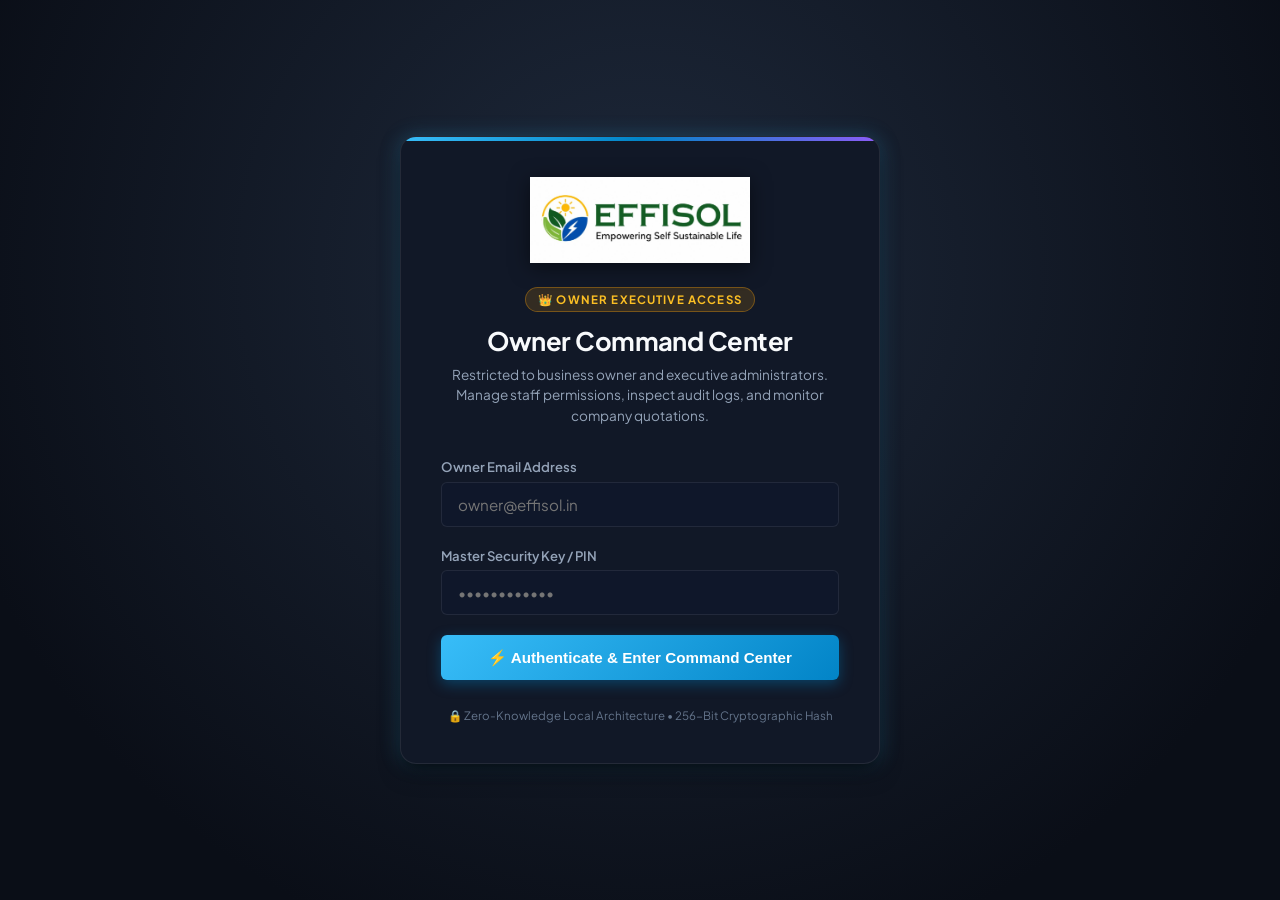
<file: admin.html>
<!DOCTYPE html>
<html lang="en">
<head>
    <meta charset="UTF-8">
    <meta name="viewport" content="width=device-width, initial-scale=1.0">
    <title>EffiSol Owner Command Center & Proposal CRM</title>
    <link rel="preconnect" href="https://fonts.googleapis.com">
    <link rel="preconnect" href="https://fonts.gstatic.com" crossorigin>
    <link href="https://fonts.googleapis.com/css2?family=Plus+Jakarta+Sans:wght@300;400;500;600;700;800&family=JetBrains+Mono:wght@400;500;700&display=swap" rel="stylesheet">
    <link rel="stylesheet" href="admin.css">
</head>
<body class="admin-body">

    <!-- MASTER OWNER LOGIN GATE -->
    <div id="admin-login-overlay" class="login-overlay">
        <div class="login-card">
            <div class="login-header">
                <img src="effisol_logo_new.png" alt="EffiSol" class="admin-brand-logo">
                <div class="owner-badge">👑 OWNER EXECUTIVE ACCESS</div>
                <h2 class="login-title">Owner Command Center</h2>
                <p class="login-subtitle">Restricted to business owner and executive administrators. Manage staff permissions, inspect audit logs, and monitor company quotations.</p>
            </div>
            
            <form id="owner-login-form" onsubmit="handleOwnerLogin(event)">
                <div class="form-group">
                    <label for="owner_email" class="form-label">Owner Email Address</label>
                    <input type="email" id="owner_email" class="form-input" placeholder="owner@effisol.in" required autocomplete="off">
                </div>
                
                <div class="form-group">
                    <label for="owner_master_pin" class="form-label">Master Security Key / PIN</label>
                    <input type="password" id="owner_master_pin" class="form-input" placeholder="••••••••••••" required autocomplete="off">
                </div>
                
                <button type="submit" class="btn-primary-glow btn-block" id="btn-owner-login">
                    ⚡ Authenticate & Enter Command Center
                </button>
            </form>
            
            <div id="login-error-alert" class="error-alert" style="display: none;"></div>
            
            <div class="login-footer">
                <span>🔒 Zero-Knowledge Local Architecture</span> • 
                <span>256-Bit Cryptographic Hash</span>
            </div>
        </div>
    </div>

    <!-- MAIN ADMIN DASHBOARD -->
    <div id="admin-dashboard" class="dashboard-layout" style="display: none;">
        
        <!-- SIDEBAR -->
        <aside class="sidebar">
            <div class="sidebar-header">
                <img src="effisol_logo_new.png" alt="EffiSol" class="sidebar-logo">
                <span class="role-pill">OWNER PORTAL</span>
            </div>
            
            <nav class="sidebar-nav">
                <button class="nav-item active" onclick="switchAdminTab('overview')">
                    <span class="nav-icon">📊</span>
                    <span class="nav-label">Executive Overview</span>
                </button>
                <button class="nav-item" onclick="switchAdminTab('staff')">
                    <span class="nav-icon">👥</span>
                    <span class="nav-label">Staff & Approvals</span>
                    <span class="badge-count" id="nav-pending-badge" style="display: none;">0</span>
                </button>
                <button class="nav-item" onclick="switchAdminTab('register')">
                    <span class="nav-icon">📜</span>
                    <span class="nav-label">Quotation Register</span>
                </button>
                <button class="nav-item" onclick="switchAdminTab('audit')">
                    <span class="nav-icon">🛡️</span>
                    <span class="nav-label">Security & IP Logs</span>
                </button>
                <button class="nav-item" onclick="switchAdminTab('settings')">
                    <span class="nav-icon">⚙️</span>
                    <span class="nav-label">Policies & Cloud Sync</span>
                </button>
            </nav>
            
            <div class="sidebar-footer">
                <div class="owner-profile-compact">
                    <div class="avatar-circle">OW</div>
                    <div class="profile-info">
                        <span class="profile-name" id="display-owner-name">Owner Admin</span>
                        <span class="profile-email" id="display-owner-email">admin@effisol.in</span>
                    </div>
                </div>
                <div class="action-buttons-group">
                    <a href="index.html" target="_blank" class="btn-subtle btn-open-studio">
                        ↗️ Open Proposal Studio
                    </a>
                    <button class="btn-logout" onclick="handleOwnerLogout()">
                        Sign Out
                    </button>
                </div>
            </div>
        </aside>

        <!-- MAIN CONTENT AREA -->
        <main class="main-content">
            
            <!-- TOP APP BAR -->
            <header class="top-bar">
                <div class="top-bar-left">
                    <h1 class="page-title" id="page-title">Executive Overview</h1>
                    <span class="live-indicator">
                        <span class="pulse-dot"></span> LIVE TELEMETRY
                    </span>
                </div>
                
                <div class="top-bar-right">
                    <div class="telemetry-chip">
                        <span class="chip-label">Detected Admin IP:</span>
                        <span class="chip-value" id="display-admin-ip">Detecting...</span>
                    </div>
                    <div class="telemetry-chip">
                        <span class="chip-label">Active Storage:</span>
                        <span class="chip-value highlight-cyan" id="display-storage-mode">Local Zero-Backend</span>
                    </div>
                    <button class="btn-refresh" onclick="refreshAdminData()" title="Reload Live Data">
                        🔄 Refresh
                    </button>
                </div>
            </header>

            <!-- TAB 1: EXECUTIVE OVERVIEW -->
            <section id="tab-overview" class="tab-pane active">
                
                <!-- PENDING APPROVAL ALERT BANNER -->
                <div id="pending-alert-banner" class="alert-banner-warning" style="display: none;">
                    <div class="banner-icon">⚠️</div>
                    <div class="banner-content">
                        <strong>Pending Employee Access Requests Waiting:</strong>
                        <span id="pending-banner-text">There are employee registration requests awaiting your authorization.</span>
                    </div>
                    <button class="btn-banner-action" onclick="switchAdminTab('staff')">
                        Review & Approve Staff →
                    </button>
                </div>

                <!-- KPI STATS CARDS -->
                <div class="kpi-grid">
                    <div class="kpi-card">
                        <div class="kpi-meta">
                            <span class="kpi-title">Total Proposals Issued</span>
                            <span class="kpi-icon">📄</span>
                        </div>
                        <div class="kpi-value" id="kpi-total-quotes">0</div>
                        <div class="kpi-subtext">All solar system proposals</div>
                    </div>
                    
                    <div class="kpi-card">
                        <div class="kpi-meta">
                            <span class="kpi-title">Total Pipeline Value</span>
                            <span class="kpi-icon">💰</span>
                        </div>
                        <div class="kpi-value text-green" id="kpi-pipeline-value">₹0</div>
                        <div class="kpi-subtext">Gross quotation volume</div>
                    </div>
                    
                    <div class="kpi-card">
                        <div class="kpi-meta">
                            <span class="kpi-title">Active Authorized Staff</span>
                            <span class="kpi-icon">👥</span>
                        </div>
                        <div class="kpi-value" id="kpi-active-staff">0</div>
                        <div class="kpi-subtext"><span id="kpi-pending-staff-count">0</span> pending review</div>
                    </div>
                    
                    <div class="kpi-card">
                        <div class="kpi-meta">
                            <span class="kpi-title">Average Discount Given</span>
                            <span class="kpi-icon">🏷️</span>
                        </div>
                        <div class="kpi-value text-amber" id="kpi-avg-discount">0%</div>
                        <div class="kpi-subtext">Company cap: <span id="kpi-policy-cap">5%</span> max</div>
                    </div>
                </div>

                <!-- RECENT PROPOSALS & LIVE SECURITY SPLIT -->
                <div class="split-grid">
                    <div class="card-panel">
                        <div class="panel-header">
                            <h3 class="panel-title">Recent Quotation Stream</h3>
                            <button class="btn-link" onclick="switchAdminTab('register')">View All →</button>
                        </div>
                        <div class="table-responsive">
                            <table class="data-table">
                                <thead>
                                    <tr>
                                        <th>Quote #</th>
                                        <th>Customer</th>
                                        <th>System</th>
                                        <th>kW</th>
                                        <th>Net Amount</th>
                                        <th>Prepared By</th>
                                    </tr>
                                </thead>
                                <tbody id="overview-recent-quotes">
                                    <tr><td colspan="6" class="text-center text-muted">No quotation events captured yet.</td></tr>
                                </tbody>
                            </table>
                        </div>
                    </div>
                    
                    <div class="card-panel">
                        <div class="panel-header">
                            <h3 class="panel-title">Recent Security & Login Stream</h3>
                            <button class="btn-link" onclick="switchAdminTab('audit')">View Audit Logs →</button>
                        </div>
                        <div class="table-responsive">
                            <table class="data-table">
                                <thead>
                                    <tr>
                                        <th>Time</th>
                                        <th>User / Identity</th>
                                        <th>IP Address</th>
                                        <th>Event</th>
                                    </tr>
                                </thead>
                                <tbody id="overview-recent-audit">
                                    <tr><td colspan="4" class="text-center text-muted">No security events recorded yet.</td></tr>
                                </tbody>
                            </table>
                        </div>
                    </div>
                </div>
            </section>

            <!-- TAB 2: STAFF ACCESS & APPROVALS (3-TIER RBAC) -->
            <section id="tab-staff" class="tab-pane">
                
                <div class="section-actions-bar">
                    <div>
                        <h2 class="section-title">Staff Access Control & Approvals</h2>
                        <p class="section-desc">Manage employee permissions, review pending access requests, and enforce the 3-Tier security hierarchy.</p>
                    </div>
                    <button class="btn-primary" onclick="openAddStaffModal()">
                        + Add Pre-Approved Employee
                    </button>
                </div>

                <!-- 3-TIER ROLE DEFINITION CARDS -->
                <div class="role-definitions-grid">
                    <div class="role-card tier-1">
                        <div class="role-header">
                            <span class="role-badge tier-1-badge">Tier 1: Owner / Master Admin</span>
                        </div>
                        <ul class="role-permissions">
                            <li>✓ Full studio and quotation generator access</li>
                            <li>✓ Complete visibility of all company quotations</li>
                            <li>✓ Instant 1-click employee approval / revocation</li>
                            <li>✓ Access to live IP logs and security audit trail</li>
                            <li>✓ Configure company discount ceilings and master keys</li>
                        </ul>
                    </div>
                    
                    <div class="role-card tier-2">
                        <div class="role-header">
                            <span class="role-badge tier-2-badge">Tier 2: Sales Manager / Senior Estimator</span>
                        </div>
                        <ul class="role-permissions">
                            <li>✓ Full proposal studio generator access</li>
                            <li>✓ Authorized to grant client discounts up to 15%</li>
                            <li>✓ View team quotation registers</li>
                            <li>✗ Cannot alter master security policies or delete staff</li>
                            <li>✗ Cannot view owner executive profit margins</li>
                        </ul>
                    </div>
                    
                    <div class="role-card tier-3">
                        <div class="role-header">
                            <span class="role-badge tier-3-badge">Tier 3: Field Sales Representative</span>
                        </div>
                        <ul class="role-permissions">
                            <li>✓ Generate standard customer proposals</li>
                            <li>✓ Strict discount limit (0% to 5% maximum)</li>
                            <li>✓ Only sees their own generated quotes</li>
                            <li>✗ Blocked from all admin settings and cost tables</li>
                            <li>✗ Access instantly terminates when revoked by Owner</li>
                        </ul>
                    </div>
                </div>

                <!-- PENDING APPROVAL QUEUE -->
                <div class="card-panel mb-4">
                    <div class="panel-header">
                        <h3 class="panel-title">
                            ⏳ Pending Access Requests Queue 
                            <span class="badge-pending" id="pending-count-tag">0 Pending</span>
                        </h3>
                    </div>
                    <div class="table-responsive">
                        <table class="data-table">
                            <thead>
                                <tr>
                                    <th>Applicant Name</th>
                                    <th>Company Email</th>
                                    <th>Request Timestamp</th>
                                    <th>Client IP & Device</th>
                                    <th>Actions</th>
                                </tr>
                            </thead>
                            <tbody id="pending-staff-table">
                                <tr><td colspan="5" class="text-center text-muted">No pending employee requests.</td></tr>
                            </tbody>
                        </table>
                    </div>
                </div>

                <!-- ACTIVE STAFF ROSTER -->
                <div class="card-panel">
                    <div class="panel-header">
                        <h3 class="panel-title">Authorized Staff Roster</h3>
                        <div class="panel-tools">
                            <input type="text" id="staff-search-input" class="search-input" placeholder="Search staff name or email..." oninput="filterStaffTable()">
                        </div>
                    </div>
                    <div class="table-responsive">
                        <table class="data-table">
                            <thead>
                                <tr>
                                    <th>Staff Member</th>
                                    <th>Email</th>
                                    <th>Role / Tier</th>
                                    <th>Discount Limit</th>
                                    <th>Status</th>
                                    <th>Last Active</th>
                                    <th>Actions</th>
                                </tr>
                            </thead>
                            <tbody id="active-staff-table">
                                <tr><td colspan="7" class="text-center text-muted">Loading authorized staff...</td></tr>
                            </tbody>
                        </table>
                    </div>
                </div>
            </section>

            <!-- TAB 3: QUOTATION MASTER REGISTER (CRM) -->
            <section id="tab-register" class="tab-pane">
                
                <div class="section-actions-bar">
                    <div>
                        <h2 class="section-title">Quotation Master Register</h2>
                        <p class="section-desc">Audit trail of all proposals generated by staff with complete system details, price breakdown, and discount tracking.</p>
                    </div>
                    <div class="action-buttons-group">
                        <button class="btn-secondary" onclick="exportRegisterCSV()">
                            📥 Export CSV Report
                        </button>
                    </div>
                </div>

                <!-- SEARCH & FILTER BAR -->
                <div class="filter-bar">
                    <div class="search-box">
                        <input type="text" id="quote-search-input" class="search-input" placeholder="Search by customer name, quote #, phone, or sales rep..." oninput="filterQuotationRegister()">
                    </div>
                    <div class="filter-pills">
                        <button class="filter-pill active" onclick="setQuoteFilter('all', this)">All</button>
                        <button class="filter-pill" onclick="setQuoteFilter('ongrid', this)">☀️ On-Grid</button>
                        <button class="filter-pill" onclick="setQuoteFilter('offgrid', this)">🔋 Off-Grid</button>
                        <button class="filter-pill" onclick="setQuoteFilter('hybrid', this)">⚡ Smart Hybrid</button>
                        <button class="filter-pill" onclick="setQuoteFilter('high_discount', this)">⚠️ High Discounts (>5%)</button>
                    </div>
                </div>

                <!-- REGISTER TABLE -->
                <div class="card-panel">
                    <div class="table-responsive">
                        <table class="data-table">
                            <thead>
                                <tr>
                                    <th>Quote No</th>
                                    <th>Date & Time</th>
                                    <th>Customer Name</th>
                                    <th>System Type</th>
                                    <th>Capacity</th>
                                    <th>Gross Amount</th>
                                    <th>Discount</th>
                                    <th>Net Final</th>
                                    <th>Prepared By</th>
                                    <th>Actions</th>
                                </tr>
                            </thead>
                            <tbody id="quotation-register-table">
                                <tr><td colspan="10" class="text-center text-muted">No quotations recorded in register.</td></tr>
                            </tbody>
                        </table>
                    </div>
                </div>
            </section>

            <!-- TAB 4: LIVE SECURITY & IP AUDIT LOGS -->
            <section id="tab-audit" class="tab-pane">
                
                <div class="section-actions-bar">
                    <div>
                        <h2 class="section-title">Live Security & Access Audit Feed</h2>
                        <p class="section-desc">Tamper-evident log of staff logins, proposal downloads, discount anomalies, and security events with client IP tracking.</p>
                    </div>
                    <div class="action-buttons-group">
                        <button class="btn-subtle" onclick="clearAuditLogs()">
                            🗑️ Clear Old Logs
                        </button>
                        <button class="btn-secondary" onclick="exportAuditLogsJSON()">
                            📥 Export Security Logs (JSON)
                        </button>
                    </div>
                </div>

                <!-- AUDIT FILTER BAR -->
                <div class="filter-bar">
                    <input type="text" id="audit-search-input" class="search-input" placeholder="Search by IP, email, or event type..." oninput="filterAuditLogs()">
                    <div class="filter-pills">
                        <button class="filter-pill active" onclick="setAuditFilter('all', this)">All Events</button>
                        <button class="filter-pill" onclick="setAuditFilter('LOGIN', this)">🔑 Logins</button>
                        <button class="filter-pill" onclick="setAuditFilter('PROPOSAL', this)">📄 Proposals</button>
                        <button class="filter-pill" onclick="setAuditFilter('SECURITY', this)">⚠️ Security & Lockouts</button>
                    </div>
                </div>

                <div class="card-panel">
                    <div class="table-responsive">
                        <table class="data-table">
                            <thead>
                                <tr>
                                    <th>Timestamp</th>
                                    <th>User Identity</th>
                                    <th>Event Type</th>
                                    <th>Client IP Address</th>
                                    <th>Device / Browser</th>
                                    <th>Event Details</th>
                                    <th>Risk Tag</th>
                                </tr>
                            </thead>
                            <tbody id="audit-logs-table">
                                <tr><td colspan="7" class="text-center text-muted">No audit events recorded.</td></tr>
                            </tbody>
                        </table>
                    </div>
                </div>
            </section>

            <!-- TAB 5: POLICIES & CLOUD SYNC -->
            <section id="tab-settings" class="tab-pane">
                
                <div class="section-actions-bar">
                    <div>
                        <h2 class="section-title">Company Security Policies & Cloud BaaS Config</h2>
                        <p class="section-desc">Set company-wide discount ceilings, staff access PINs, and configure free serverless cloud synchronization.</p>
                    </div>
                </div>

                <div class="split-grid">
                    
                    <!-- COMPANY POLICIES -->
                    <div class="card-panel">
                        <h3 class="panel-title mb-3">🏢 Company Sales & Discount Rules</h3>
                        
                        <div class="form-group mb-3">
                            <label class="form-label">Tier 3 (Field Rep) Max Discount Limit (%)</label>
                            <input type="number" id="policy-tier3-max-discount" class="form-input" value="5" min="0" max="25">
                            <span class="form-hint">Discounts above this percentage will be blocked or flagged for Owner review.</span>
                        </div>
                        
                        <div class="form-group mb-3">
                            <label class="form-label">Tier 2 (Manager) Max Discount Limit (%)</label>
                            <input type="number" id="policy-tier2-max-discount" class="form-input" value="15" min="0" max="30">
                            <span class="form-hint">Sales Managers can authorize up to this amount without Owner approval.</span>
                        </div>
                        
                        <div class="form-group mb-3">
                            <label class="form-label">Inactivity Auto-Lockout (Minutes)</label>
                            <input type="number" id="policy-timeout-minutes" class="form-input" value="15" min="5" max="120">
                            <span class="form-hint">Unattended browser windows wipe sensitive in-memory quotation data after this time.</span>
                        </div>

                        <div class="form-group mb-3">
                            <label class="form-label">Active Staff Access PIN</label>
                            <input type="text" id="policy-staff-pin" class="form-input" value="EffiSol#2026">
                            <span class="form-hint">Universal staff access PIN passed to authorized employees.</span>
                        </div>
                        
                        <button class="btn-primary" onclick="saveCompanyPolicies()">
                            💾 Save Company Policies
                        </button>
                    </div>

                    <!-- CLOUD BAAS CONFIG (FIREBASE / SUPABASE) -->
                    <div class="card-panel">
                        <div class="panel-header">
                            <h3 class="panel-title">☁️ Multi-Device Cloud Sync (Zero-Backend)</h3>
                            <span class="badge-status status-active" id="cloud-status-badge">Local Engine Active</span>
                        </div>
                        
                        <p class="text-sm text-muted mb-3">
                            The portal currently runs in <strong>Client-Side Zero-Backend Mode</strong> (telemetry and audit logs store securely in local browser storage and broadcast across tabs).
                        </p>
                        
                        <p class="text-sm text-muted mb-3">
                            To synchronize logs and employee approvals across <strong>multiple phones, laptops, and field reps worldwide</strong> without hosting any server, simply connect a free Google Cloud Firebase Firestore project:
                        </p>

                        <div class="form-group mb-3">
                            <label class="form-label">Firebase Project Config JSON (Optional)</label>
                            <textarea id="firebase-config-input" class="form-input form-code" rows="5" placeholder='{
  "apiKey": "AIzaSy...",
  "authDomain": "effisol-portal.firebaseapp.com",
  "projectId": "effisol-portal",
  "storageBucket": "...",
  "appId": "..."
}'></textarea>
                            <span class="form-hint">Free Google Firebase Spark Plan: 50,000 reads/day, 20,000 writes/day. Zero monthly cost.</span>
                        </div>

                        <div class="action-buttons-group">
                            <button class="btn-primary" onclick="saveCloudConfig()">
                                ⚡ Enable Cloud Sync
                            </button>
                            <button class="btn-secondary" onclick="testCloudConnection()">
                                Test Connection
                            </button>
                        </div>

                        <div class="info-box mt-3">
                            <strong>Why is this zero-backend?</strong> 
                            Because Firebase Firestore connects directly from the browser to Google Cloud using bank-grade security rules. You never have to build, patch, or pay for a custom Node or Python server!
                        </div>
                    </div>
                </div>
            </section>
        </main>
    </div>

    <!-- MODAL: ADD / EDIT STAFF -->
    <div id="staff-modal" class="modal-overlay" style="display: none;">
        <div class="modal-card">
            <div class="modal-header">
                <h3 class="modal-title" id="staff-modal-title">Add Pre-Approved Employee</h3>
                <button class="modal-close" onclick="closeStaffModal()">✕</button>
            </div>
            
            <form id="staff-form" onsubmit="handleSaveStaff(event)">
                <input type="hidden" id="staff-edit-id" value="">
                
                <div class="form-group mb-3">
                    <label class="form-label">Employee Full Name</label>
                    <input type="text" id="staff-form-name" class="form-input" placeholder="e.g. Ramesh Kumar" required autocomplete="off">
                </div>
                
                <div class="form-group mb-3">
                    <label class="form-label">Employee Email Address</label>
                    <input type="email" id="staff-form-email" class="form-input" placeholder="e.g. ramesh@effisol.in" required autocomplete="off">
                </div>
                
                <div class="form-group mb-3">
                    <label class="form-label">Access Role / Hierarchy</label>
                    <select id="staff-form-tier" class="form-select">
                        <option value="tier3" selected>Tier 3: Field Sales Representative (Max 5% Discount)</option>
                        <option value="tier2">Tier 2: Sales Manager / Senior Estimator (Max 15% Discount)</option>
                        <option value="tier1">Tier 1: Master Admin / Owner (Full Authority)</option>
                    </select>
                </div>

                <div class="form-group mb-3">
                    <label class="form-label">Account Status</label>
                    <select id="staff-form-status" class="form-select">
                        <option value="active" selected>Active / Authorized</option>
                        <option value="pending">Pending Approval</option>
                        <option value="revoked">Revoked / Blocked</option>
                    </select>
                </div>

                <div class="modal-actions">
                    <button type="button" class="btn-subtle" onclick="closeStaffModal()">Cancel</button>
                    <button type="submit" class="btn-primary">Save Employee Record</button>
                </div>
            </form>
        </div>
    </div>

    <!-- MODAL: VIEW PROPOSAL DETAILS -->
    <div id="proposal-detail-modal" class="modal-overlay" style="display: none;">
        <div class="modal-card modal-lg">
            <div class="modal-header">
                <h3 class="modal-title">Quotation Summary Breakdown</h3>
                <button class="modal-close" onclick="closeProposalModal()">✕</button>
            </div>
            <div id="proposal-detail-body" class="proposal-detail-content">
                <!-- Injected via JavaScript -->
            </div>
            <div class="modal-actions">
                <button type="button" class="btn-primary" onclick="closeProposalModal()">Close</button>
            </div>
        </div>
    </div>

    <script src="admin.js"></script>
</body>
</html>
</file>
<file: style.css>
:root {
            --bg-base: #F8FAFC;
            --glass-bg: #FFFFFF;
            --glass-border: #E2E8F0;
            --primary: #D97706;
            --primary-glow: rgba(217, 119, 6, 0.2);
            --secondary: #059669;
            --secondary-glow: rgba(5, 150, 105, 0.2);
            --hybrid: #0284C7;
            --hybrid-glow: rgba(2, 132, 199, 0.2);
            --text-main: #0F172A;
            --text-body: #1E293B;
            --text-muted: #475569;
            --border: #E2E8F0;
            --border-focus: #CBD5E1;
            --success: #10B981;
            --error: #EF4444;
            --font-heading: 'Space Grotesk', sans-serif;
            --font-body: 'Inter', sans-serif;
        }

        * {
            box-sizing: border-box;
            margin: 0;
            padding: 0;
            -webkit-font-smoothing: antialiased;
        }

        body {
            background-color: var(--bg-base);
            color: var(--text-body);
            font-family: var(--font-body);
            min-height: 100vh;
            display: flex;
            flex-direction: column;
            background-image: 
                radial-gradient(circle at 12% 18%, rgba(217, 119, 6, 0.05) 0%, transparent 40%),
                radial-gradient(circle at 88% 82%, rgba(2, 132, 199, 0.05) 0%, transparent 40%),
                radial-gradient(circle at 50% 50%, rgba(5, 150, 105, 0.04) 0%, transparent 50%);
        }

        .glass {
            background: var(--glass-bg);
            border: 1px solid var(--glass-border);
            border-radius: 16px;
            box-shadow: 0 4px 20px -2px rgba(15, 23, 42, 0.05), 0 2px 6px -1px rgba(15, 23, 42, 0.03);
        }

        /* Views */
        #landing-view, #app-view {
            transition: opacity 0.4s ease, transform 0.4s ease;
        }
        
        .hidden {
            display: none !important;
            visibility: hidden !important;
            opacity: 0 !important;
            pointer-events: none !important;
        }

        /* Landing Page */
        #landing-view {
            display: flex;
            flex-direction: column;
            align-items: center;
            justify-content: center;
            min-height: 100vh;
            padding: 2.5rem 1.5rem;
            text-align: center;
        }

        .brand-badge {
            display: inline-flex;
            align-items: center;
            gap: 8px;
            background: #FEF3C7;
            border: 1px solid #FCD34D;
            color: #92400E;
            padding: 6px 16px;
            border-radius: 30px;
            font-size: 0.85rem;
            font-weight: 700;
            letter-spacing: 0.5px;
            margin-bottom: 1.25rem;
        }

        .brand-title {
            font-family: var(--font-heading);
            font-size: 3.2rem;
            color: #0F172A;
            margin-bottom: 0.75rem;
            letter-spacing: -1.5px;
            line-height: 1.15;
            font-weight: 800;
        }
        
        .brand-title span {
            background: linear-gradient(135deg, #D97706 0%, #EA580C 100%);
            -webkit-background-clip: text;
            -webkit-text-fill-color: transparent;
        }

        .brand-subtitle {
            color: var(--text-muted);
            font-size: 1.15rem;
            max-width: 650px;
            margin-bottom: 3rem;
            line-height: 1.6;
            font-weight: 400;
        }

        .cards-container {
            display: flex;
            gap: 2rem;
            max-width: 1200px;
            width: 100%;
            justify-content: center;
            flex-wrap: wrap;
        }

        .mode-card {
            flex: 1;
            min-width: 290px;
            max-width: 360px;
            padding: 2.5rem 1.8rem;
            text-align: center;
            cursor: pointer;
            transition: all 0.3s cubic-bezier(0.2, 0.8, 0.2, 1);
            position: relative;
            overflow: hidden;
            display: flex;
            flex-direction: column;
            align-items: center;
            background: #FFFFFF;
            border: 1px solid var(--border);
            border-radius: 16px;
            box-shadow: 0 4px 16px rgba(15, 23, 42, 0.05);
        }

        .mode-card:hover {
            transform: translateY(-8px);
            box-shadow: 0 16px 36px rgba(15, 23, 42, 0.12);
        }

        .mode-card.ongrid-card:hover {
            border-color: var(--primary);
            box-shadow: 0 16px 36px rgba(217, 119, 6, 0.18);
        }

        .mode-card.offgrid-card:hover {
            border-color: var(--secondary);
            box-shadow: 0 16px 36px rgba(5, 150, 105, 0.18);
        }

        .mode-card.hybrid-card:hover {
            border-color: var(--hybrid);
            box-shadow: 0 16px 36px rgba(2, 132, 199, 0.2);
        }

        .mode-icon {
            width: 72px;
            height: 72px;
            border-radius: 20px;
            display: flex;
            align-items: center;
            justify-content: center;
            font-size: 2.2rem;
            margin-bottom: 1.5rem;
        }

        .ongrid-icon {
            background: #FFFBEB;
            border: 1px solid #FDE68A;
            color: var(--primary);
        }

        .offgrid-icon {
            background: #ECFDF5;
            border: 1px solid #A7F3D0;
            color: var(--secondary);
        }

        .hybrid-icon {
            background: #F0F9FF;
            border: 1px solid #BAE6FD;
            color: var(--hybrid);
        }

        .mode-card h2 {
            font-family: var(--font-heading);
            font-size: 1.45rem;
            color: #0F172A;
            margin-bottom: 0.8rem;
            font-weight: 700;
        }

        .mode-card p {
            color: var(--text-muted);
            font-size: 0.92rem;
            line-height: 1.55;
            margin-bottom: 1.75rem;
            flex-grow: 1;
        }

        .card-btn {
            display: inline-flex;
            align-items: center;
            gap: 6px;
            font-weight: 600;
            font-size: 0.95rem;
            padding: 0.65rem 1.4rem;
            border-radius: 30px;
            background: #F1F5F9;
            border: 1px solid #CBD5E1;
            color: #1E293B;
            transition: all 0.2s;
        }

        .ongrid-card:hover .card-btn {
            background: var(--primary);
            color: #FFFFFF;
            border-color: var(--primary);
            box-shadow: 0 4px 12px rgba(217, 119, 6, 0.3);
        }

        .offgrid-card:hover .card-btn {
            background: var(--secondary);
            color: #FFFFFF;
            border-color: var(--secondary);
            box-shadow: 0 4px 12px rgba(5, 150, 105, 0.3);
        }

        .hybrid-card:hover .card-btn {
            background: var(--hybrid);
            color: #FFFFFF;
            border-color: var(--hybrid);
            box-shadow: 0 4px 12px rgba(2, 132, 199, 0.3);
        }

        /* Top Bar */
        .top-bar {
            display: flex;
            align-items: center;
            justify-content: space-between;
            padding: 1.25rem 2rem;
            border-bottom: 1px solid var(--border);
            background: rgba(255, 255, 255, 0.94);
            backdrop-filter: blur(12px);
            position: sticky;
            top: 0;
            z-index: 100;
            box-shadow: 0 1px 6px rgba(15, 23, 42, 0.05);
        }

        .top-left {
            display: flex;
            align-items: center;
            gap: 1.5rem;
        }

        .btn-back {
            background: #FFFFFF;
            border: 1px solid #CBD5E1;
            color: var(--text-muted);
            padding: 0.5rem 1rem;
            border-radius: 8px;
            font-size: 0.85rem;
            font-weight: 600;
            cursor: pointer;
            transition: all 0.2s;
            display: flex;
            align-items: center;
            gap: 6px;
        }

        .btn-back:hover {
            color: #0F172A;
            border-color: #94A3B8;
            background: #F1F5F9;
        }

        /* Mode Tabs */
        .mode-tabs {
            display: flex;
            background: #F1F5F9;
            padding: 4px;
            border-radius: 10px;
            border: 1px solid var(--border);
        }

        .tab-btn {
            background: transparent;
            border: none;
            color: var(--text-muted);
            padding: 0.45rem 1.2rem;
            border-radius: 7px;
            cursor: pointer;
            font-size: 0.88rem;
            font-weight: 600;
            transition: all 0.2s;
        }

        .tab-btn:hover {
            color: #0F172A;
            background: rgba(255, 255, 255, 0.6);
        }

        .tab-btn.active.ongrid {
            background: #B45309; /* WCAG AA Contrast 5.0:1 */
            color: #FFFFFF;
            box-shadow: 0 2px 8px rgba(180, 83, 9, 0.4);
        }

        .tab-btn.active.offgrid {
            background: #047857; /* WCAG AA Contrast 4.6:1 */
            color: #FFFFFF;
            box-shadow: 0 2px 8px rgba(4, 120, 87, 0.4);
        }

        .tab-btn.active.hybrid {
            background: #0369A1; /* WCAG AA Contrast 4.7:1 */
            color: #FFFFFF;
            box-shadow: 0 2px 8px rgba(3, 105, 161, 0.4);
        }

        .save-indicator {
            display: flex;
            align-items: center;
            gap: 6px;
            font-size: 0.82rem;
            color: var(--text-muted);
            font-weight: 500;
        }

        .save-dot {
            width: 8px;
            height: 8px;
            background-color: var(--success);
            border-radius: 50%;
            box-shadow: 0 0 6px var(--success);
        }

        /* Layout Grid */
        .workspace {
            display: grid;
            grid-template-columns: 1fr 390px;
            gap: 2rem;
            align-items: start;
            padding: 2rem;
            max-width: 1440px;
            margin: 0 auto;
            width: 100%;
        }

        .main-content {
            display: flex;
            flex-direction: column;
            gap: 1.5rem;
        }

        .section {
            padding: 1.75rem;
            border-radius: 16px;
            background: #FFFFFF;
            border: 1px solid var(--border);
            box-shadow: 0 2px 10px rgba(15, 23, 42, 0.04);
        }

        .section-title {
            font-family: var(--font-heading);
            font-size: 1.25rem;
            color: var(--primary);
            margin-bottom: 1.25rem;
            display: flex;
            align-items: center;
            justify-content: space-between;
            font-weight: 700;
        }

        .section-title.offgrid-color {
            color: var(--secondary);
        }

        .section-title.hybrid-color {
            color: var(--hybrid);
        }

        .form-grid {
            display: grid;
            grid-template-columns: repeat(auto-fit, minmax(220px, 1fr));
            gap: 1.25rem;
        }

        .form-group {
            display: flex;
            flex-direction: column;
            gap: 0.4rem;
            min-width: 0;
        }

        .form-group.col-span-2 {
            grid-column: span 2;
        }

        .form-group.col-span-full {
            grid-column: 1 / -1;
        }

        @media (max-width: 640px) {
            .form-group.col-span-2 {
                grid-column: span 1;
            }
        }

        .customer-name-row {
            display: flex;
            gap: 8px;
            width: 100%;
            align-items: center;
        }

        .customer-title-select {
            width: 95px !important;
            min-width: 85px !important;
            flex-shrink: 0 !important;
        }

        .customer-name-input {
            flex: 1 1 0% !important;
            min-width: 0 !important;
            width: 100% !important;
        }

        label {
            font-size: 0.85rem;
            font-weight: 600;
            color: #334155;
        }

        input, select {
            background: #FFFFFF;
            border: 1px solid #CBD5E1;
            color: #0F172A;
            padding: 0.7rem 0.9rem;
            border-radius: 8px;
            font-size: 0.95rem;
            font-family: var(--font-body);
            transition: all 0.2s;
            outline: none;
            box-shadow: 0 1px 2px rgba(15, 23, 42, 0.04);
        }

        select option {
            background: #FFFFFF;
            color: #0F172A;
        }

        input::placeholder {
            color: #94A3B8;
        }

        input:focus, select:focus {
            border-color: var(--primary);
            box-shadow: 0 0 0 3px rgba(217, 119, 6, 0.15);
            background: #FFFFFF;
        }

        body.mode-offgrid input:focus, 
        body.mode-offgrid select:focus {
            border-color: var(--secondary);
            box-shadow: 0 0 0 3px rgba(5, 150, 105, 0.15);
        }

        body.mode-hybrid input:focus, 
        body.mode-hybrid select:focus {
            border-color: var(--hybrid);
            box-shadow: 0 0 0 3px rgba(2, 132, 199, 0.15);
        }

        /* Toggle Switches */
        .toggle-container {
            display: flex;
            align-items: center;
            justify-content: space-between;
            padding: 0.65rem 0.9rem;
            background: #F8FAFC;
            border: 1px solid #E2E8F0;
            border-radius: 8px;
            margin-top: 0.2rem;
            cursor: pointer;
            user-select: none;
            color: #1E293B;
            transition: all 0.2s;
        }

        .toggle-container:hover {
            border-color: #CBD5E1;
            background: #F1F5F9;
        }

        .toggle-switch {
            position: relative;
            display: inline-block;
            width: 44px;
            height: 24px;
            flex-shrink: 0;
        }

        .toggle-switch input {
            opacity: 0;
            width: 0;
            height: 0;
        }

        .slider {
            position: absolute;
            cursor: pointer;
            top: 0; left: 0; right: 0; bottom: 0;
            background-color: #CBD5E1;
            transition: .3s;
            border-radius: 24px;
        }

        .slider:before {
            position: absolute;
            content: "";
            height: 18px;
            width: 18px;
            left: 3px;
            bottom: 3px;
            background-color: #FFFFFF;
            transition: .3s;
            border-radius: 50%;
            box-shadow: 0 1px 3px rgba(0, 0, 0, 0.2);
        }

        input:checked + .slider {
            background-color: var(--primary);
        }

        body.mode-offgrid input:checked + .slider {
            background-color: var(--secondary);
        }

        body.mode-hybrid input:checked + .slider {
            background-color: var(--hybrid);
        }

        input:checked + .slider:before {
            transform: translateX(20px);
        }

        /* Load Calculator Table */
        .load-table-wrapper {
            overflow-x: auto;
            margin-top: 1rem;
            border: 1px solid #E2E8F0;
            border-radius: 10px;
            background: #FFFFFF;
        }

        .load-table {
            width: 100%;
            border-collapse: collapse;
            font-size: 0.85rem;
            text-align: left;
        }

        .load-table th {
            background: #F8FAFC;
            color: #0F172A;
            padding: 0.75rem 0.6rem;
            font-weight: 700;
            border-bottom: 2px solid #E2E8F0;
        }

        .load-table td {
            padding: 0.5rem 0.6rem;
            border-bottom: 1px solid #F1F5F9;
            color: #1E293B;
        }

        .load-table input {
            padding: 0.4rem 0.5rem;
            font-size: 0.85rem;
            width: 100%;
            background: #FFFFFF;
            border: 1px solid #CBD5E1;
            color: #0F172A;
        }

        .btn-table-action {
            background: transparent;
            border: none;
            cursor: pointer;
            color: var(--error);
            font-size: 1rem;
            padding: 4px 8px;
            border-radius: 4px;
        }

        .btn-table-action:hover {
            background: #FEE2E2;
        }

        .btn-add-row {
            margin-top: 0.75rem;
            background: #ECFDF5;
            border: 1px solid #A7F3D0;
            color: #047857;
            padding: 0.5rem 1rem;
            border-radius: 6px;
            cursor: pointer;
            font-size: 0.85rem;
            font-weight: 600;
            display: inline-flex;
            align-items: center;
            gap: 6px;
            transition: all 0.2s;
        }

        .btn-add-row:hover {
            background: #D1FAE5;
            border-color: #6EE7B7;
        }

        .power-input-group {
            display: flex;
            align-items: center;
            gap: 4px;
        }

        .power-input-group input {
            flex: 1;
            min-width: 55px;
        }

        .power-input-group select {
            width: auto;
            padding: 0.35rem 0.4rem;
            font-size: 0.8rem;
            font-weight: 700;
            background: #F8FAFC;
            border: 1px solid #CBD5E1;
            color: #0F172A;
            border-radius: 6px;
            cursor: pointer;
        }

        .hp-badge {
            display: block;
            font-size: 0.72rem;
            color: var(--secondary);
            font-weight: 700;
            margin-top: 3px;
            white-space: nowrap;
        }

        .hp-converter-card {
            background: #F8FAFC;
            border: 1px solid #E2E8F0;
            border-radius: 8px;
            padding: 8px 12px;
            margin-bottom: 10px;
            display: flex;
            flex-wrap: wrap;
            align-items: center;
            justify-content: space-between;
            gap: 8px;
        }

        /* Sidebar / Preview Panel */
        .preview-panel {
            position: sticky;
            top: 5rem;
            padding: 1.75rem;
            border-radius: 16px;
            display: flex;
            flex-direction: column;
            gap: 1.25rem;
            background: #FFFFFF;
            border: 1px solid var(--border);
            box-shadow: 0 4px 20px -2px rgba(15, 23, 42, 0.08);
        }

        .preview-title {
            font-family: var(--font-heading);
            font-size: 1.2rem;
            color: #0F172A;
            border-bottom: 1px solid var(--border);
            padding-bottom: 0.75rem;
            display: flex;
            align-items: center;
            justify-content: space-between;
            font-weight: 700;
        }

        .calc-row {
            display: flex;
            justify-content: space-between;
            align-items: baseline;
            font-size: 0.9rem;
        }

        .calc-label {
            color: var(--text-muted);
            font-weight: 500;
        }

        .calc-value {
            font-weight: 700;
            color: #0F172A;
            font-feature-settings: "tnum";
            font-size: 0.95rem;
        }

        .calc-value.highlight {
            color: var(--primary);
            font-size: 1.2rem;
            font-weight: 800;
        }

        .calc-value.highlight.offgrid-color {
            color: var(--secondary);
            font-size: 1.2rem;
            font-weight: 800;
        }

        .calc-value.highlight.hybrid-color {
            color: var(--hybrid);
            font-size: 1.2rem;
            font-weight: 800;
        }

        .calc-value.savings {
            color: var(--secondary);
            font-size: 1.2rem;
            font-weight: 800;
        }

        .calc-subtext {
            font-size: 0.78rem;
            color: #64748B;
            margin-top: -6px;
            text-align: right;
        }

        .divider {
            height: 1px;
            background: var(--border);
            margin: 0.25rem 0;
        }

        .btn-clear-data {
            width: 100%;
            margin-top: 10px;
            padding: 10px 16px;
            background: #F8FAFC;
            border: 1px solid #CBD5E1;
            border-radius: 8px;
            color: #64748B;
            font-weight: 600;
            font-size: 0.88rem;
            cursor: pointer;
            transition: all 0.2s ease;
            display: flex;
            align-items: center;
            justify-content: center;
            gap: 6px;
        }
        .btn-clear-data:hover {
            background: #FEE2E2;
            border-color: #EF4444;
            color: #B91C1C;
        }
        .btn-generate {
            width: 100%;
            background: linear-gradient(135deg, #F59E0B 0%, #D97706 100%);
            color: #FFFFFF;
            border: none;
            padding: 1rem 1.5rem;
            border-radius: 10px;
            font-size: 1.05rem;
            font-weight: 700;
            font-family: var(--font-heading);
            cursor: pointer;
            box-shadow: 0 4px 16px rgba(217, 119, 6, 0.35);
            transition: all 0.3s;
            display: flex;
            align-items: center;
            justify-content: center;
            gap: 8px;
            margin-top: 0.5rem;
        }

        .btn-generate:hover {
            transform: translateY(-2px);
            box-shadow: 0 6px 24px rgba(217, 119, 6, 0.45);
        }

        body.mode-offgrid .btn-generate {
            background: linear-gradient(135deg, #10B981 0%, #059669 100%);
            box-shadow: 0 4px 16px rgba(5, 150, 105, 0.35);
            color: #FFFFFF;
        }

        body.mode-offgrid .btn-generate:hover {
            box-shadow: 0 6px 24px rgba(5, 150, 105, 0.45);
        }

        body.mode-hybrid .btn-generate {
            background: linear-gradient(135deg, #0EA5E9 0%, #0284C7 100%);
            box-shadow: 0 4px 16px rgba(2, 132, 199, 0.35);
            color: #FFFFFF;
        }

        body.mode-hybrid .btn-generate:hover {
            box-shadow: 0 6px 24px rgba(2, 132, 199, 0.45);
        }

        @media (max-width: 960px) {
            .workspace {
                grid-template-columns: 1fr;
            }
            .preview-panel {
                position: static;
            }
        }

        /* Form Completion Tracker */
        .completion-tracker-card {
            background: #FFFFFF;
            border: 1px solid var(--border);
            border-radius: 12px;
            padding: 14px 18px;
            margin-bottom: 20px;
            box-shadow: 0 2px 10px rgba(15, 23, 42, 0.04);
            transition: all 0.3s ease;
        }
        .completion-tracker-header {
            display: flex;
            justify-content: space-between;
            align-items: center;
            flex-wrap: wrap;
            gap: 10px;
        }
        .completion-tracker-title {
            display: flex;
            align-items: center;
            gap: 8px;
            font-family: var(--font-heading);
            font-size: 1rem;
            font-weight: 700;
            color: #0F172A;
        }
        .completion-tracker-icon {
            font-size: 1.15rem;
        }
        .completion-tracker-stats {
            display: flex;
            align-items: center;
            gap: 12px;
        }
        .completion-count-text {
            font-size: 0.85rem;
            color: #475569;
            font-weight: 600;
        }
        .completion-status-badge {
            padding: 3px 10px;
            border-radius: 20px;
            font-size: 0.78rem;
            font-weight: 600;
            background: #F1F5F9;
            color: #334155;
            border: 1px solid #CBD5E1;
            transition: all 0.3s ease;
        }
        .completion-status-badge.complete {
            background: #ECFDF5;
            color: #065F46; /* WCAG AA Contrast 5.8:1 */
            border-color: #A7F3D0;
        }
        .completion-progress-track {
            width: 100%;
            height: 8px;
            background: #E2E8F0;
            border-radius: 4px;
            margin-top: 10px;
            overflow: hidden;
        }
        .completion-progress-fill {
            height: 100%;
            width: 0%;
            border-radius: 4px;
            transition: width 0.35s cubic-bezier(0.4, 0, 0.2, 1);
            background: linear-gradient(90deg, #F59E0B, #D97706);
        }
        body.mode-offgrid .completion-progress-fill {
            background: linear-gradient(90deg, #10B981, #059669);
        }
        body.mode-hybrid .completion-progress-fill {
            background: linear-gradient(90deg, #0EA5E9, #0284C7);
        }

        /* Private Portal Auth View */
        .auth-wrapper {
            min-height: 100vh;
            display: flex;
            align-items: center;
            justify-content: center;
            padding: 2rem 1.5rem;
            position: relative;
        }

        .auth-card {
            max-width: 440px;
            width: 100%;
            padding: 2.5rem 2rem;
            text-align: center;
            background: #FFFFFF;
            border: 1px solid var(--border);
            border-radius: 20px;
            box-shadow: 0 10px 30px -5px rgba(15, 23, 42, 0.1), 0 4px 12px -2px rgba(15, 23, 42, 0.05);
            animation: fadeIn 0.3s ease-out;
        }

        .auth-icon {
            width: 64px;
            height: 64px;
            border-radius: 18px;
            background: #FFFBEB;
            border: 1px solid #FDE68A;
            display: inline-flex;
            align-items: center;
            justify-content: center;
            font-size: 2rem;
            margin-bottom: 1rem;
        }

        .auth-title {
            font-family: var(--font-heading);
            font-size: 1.5rem;
            font-weight: 800;
            color: #0F172A;
            margin-bottom: 0.35rem;
        }

        .auth-subtitle {
            font-size: 0.88rem;
            color: #64748B;
            margin-bottom: 1.75rem;
            line-height: 1.4;
        }

        .auth-error {
            color: #EF4444;
            font-size: 0.82rem;
            font-weight: 600;
            margin-top: 6px;
        }

        .btn-auth-unlock {
            width: 100%;
            background: linear-gradient(135deg, #F59E0B 0%, #D97706 100%);
            color: #FFFFFF;
            border: none;
            padding: 0.85rem 1.25rem;
            border-radius: 10px;
            font-size: 1rem;
            font-weight: 700;
            font-family: var(--font-heading);
            cursor: pointer;
            box-shadow: 0 4px 14px rgba(217, 119, 6, 0.3);
            transition: all 0.2s;
            display: flex;
            align-items: center;
            justify-content: center;
            gap: 8px;
        }

        .btn-auth-unlock:hover {
            transform: translateY(-1px);
            box-shadow: 0 6px 20px rgba(217, 119, 6, 0.4);
        }

        .auth-footer {
            margin-top: 1.5rem;
            padding-top: 1.25rem;
            border-top: 1px solid var(--border);
            font-size: 0.8rem;
            color: #64748B;
        }

        .btn-lock {
            background: #FFFFFF;
            border: 1px solid #CBD5E1;
            color: var(--text-muted);
            padding: 0.4rem 0.85rem;
            border-radius: 8px;
            font-size: 0.82rem;
            font-weight: 600;
            cursor: pointer;
            transition: all 0.2s;
            display: inline-flex;
            align-items: center;
            gap: 5px;
        }

        .btn-lock:hover {
            color: #B91C1C; /* WCAG AA Contrast 6.8:1 */
            border-color: #FCA5A5;
            background: #FEF2F2;
        }

        @keyframes fadeIn {
            from { opacity: 0; transform: scale(0.96); }
            to { opacity: 1; transform: scale(1); }
        }

        .shake {
            animation: shake 0.4s ease-in-out;
        }

        @keyframes shake {
            0%, 100% { transform: translateX(0); }
            20%, 60% { transform: translateX(-6px); }
            40%, 80% { transform: translateX(6px); }
        }
    
        /* =====================================================================
           DYNAMIC FIELD STATUS BADGES & VERIFICATION BOX
           ===================================================================== */
        .form-group label {
            display: flex !important;
            justify-content: space-between !important;
            align-items: center !important;
            flex-wrap: wrap !important;
            gap: 6px !important;
            margin-bottom: 4px !important;
        }

        .badge-status {
            font-size: 0.70rem !important;
            font-weight: 700 !important;
            padding: 2px 8px !important;
            border-radius: 12px !important;
            display: inline-flex !important;
            align-items: center !important;
            gap: 4px !important;
            line-height: 1.2 !important;
            text-transform: none !important;
            letter-spacing: 0.3px !important;
            transition: all 0.25s ease !important;
        }

        .badge-pending {
            background: #FEF3C7 !important;
            color: #B45309 !important;
            border: 1px solid #FCD34D !important;
        }

        .badge-filled {
            background: #DCFCE7 !important;
            color: #15803D !important;
            border: 1px solid #86EFAC !important;
        }

        .badge-preset {
            background: #EDE9FE !important;
            color: #6D28D9 !important;
            border: 1px solid #DDD6FE !important;
        }

        .badge-auto {
            background: #E0F2FE !important;
            color: #0369A1 !important;
            border: 1px solid #BAE6FD !important;
        }

        .badge-custom {
            background: #F0FDF4 !important;
            color: #166534 !important;
            border: 1px solid #BBF7D0 !important;
        }

        input.is-filled, select.is-filled {
            border-color: #10B981 !important;
            background-color: #FAFFFC !important;
        }

        /* Top Missing Fields Chips */
        .missing-chips-container {
            display: flex;
            flex-wrap: wrap;
            gap: 6px;
            margin-top: 10px;
            padding-top: 10px;
            border-top: 1px dashed #E2E8F0;
        }

        .missing-chip {
            display: inline-flex;
            align-items: center;
            gap: 5px;
            background: #FFFBEB;
            border: 1px solid #FDE68A;
            color: #92400E;
            padding: 3px 10px;
            border-radius: 14px;
            font-size: 0.75rem;
            font-weight: 600;
            cursor: pointer;
            transition: all 0.2s;
        }

        .missing-chip:hover {
            background: #FEF3C7;
            border-color: #F59E0B;
            transform: translateY(-1px);
        }

        .all-complete-banner {
            display: inline-flex;
            align-items: center;
            gap: 6px;
            background: #ECFDF5;
            border: 1px solid #A7F3D0;
            color: #065F46;
            padding: 6px 14px;
            border-radius: 8px;
            font-size: 0.82rem;
            font-weight: 700;
            margin-top: 10px;
            width: 100%;
        }

        /* Side Verification Box in Preview Panel */
        .verification-box {
            background: #F8FAFC;
            border: 1px solid #E2E8F0;
            border-radius: 10px;
            padding: 12px 14px;
            margin-top: 14px;
        }

        .verification-title {
            font-size: 0.78rem;
            font-weight: 700;
            color: #475569;
            text-transform: uppercase;
            letter-spacing: 0.5px;
            margin-bottom: 8px;
            display: flex;
            align-items: center;
            justify-content: space-between;
        }

        .verification-item {
            display: flex;
            justify-content: space-between;
            align-items: center;
            font-size: 0.82rem;
            padding: 5px 0;
            border-bottom: 1px solid #F1F5F9;
        }

        .verification-item:last-child {
            border-bottom: none;
        }

        .v-dot {
            width: 8px;
            height: 8px;
            border-radius: 50%;
            display: inline-block;
            margin-right: 6px;
        }

        .v-dot.pending { background: #F59E0B; }
        .v-dot.filled { background: #10B981; }
        .v-dot.preset { background: #8B5CF6; }


        /* =========================================================================
           PRE-GENERATION MISSING FIELDS PROMPT MODAL
           ========================================================================= */
        .custom-modal-overlay {
            position: fixed;
            top: 0;
            left: 0;
            width: 100vw;
            height: 100vh;
            background: rgba(15, 23, 42, 0.72);
            backdrop-filter: blur(8px);
            -webkit-backdrop-filter: blur(8px);
            display: none;
            align-items: center;
            justify-content: center;
            z-index: 10000;
            padding: 20px;
            box-sizing: border-box;
        }
        .custom-modal-overlay.active {
            display: flex;
            animation: modalFadeIn 0.22s cubic-bezier(0.16, 1, 0.3, 1);
        }
        @keyframes modalFadeIn {
            from { opacity: 0; transform: scale(0.95); }
            to { opacity: 1; transform: scale(1); }
        }
        .custom-modal-card {
            background: #FFFFFF;
            border-radius: 16px;
            box-shadow: 0 25px 50px -12px rgba(0, 0, 0, 0.28), 0 0 0 1px rgba(0, 0, 0, 0.06);
            max-width: 520px;
            width: 100%;
            padding: 24px;
            box-sizing: border-box;
            font-family: inherit;
        }
        .custom-modal-header {
            display: flex;
            align-items: flex-start;
            gap: 14px;
            margin-bottom: 16px;
        }
        .modal-icon-warning {
            font-size: 1.8rem;
            line-height: 1;
            background: #FEF3C7;
            padding: 10px;
            border-radius: 12px;
            display: flex;
            align-items: center;
            justify-content: center;
        }
        .modal-title {
            margin: 0;
            font-size: 1.25rem;
            font-weight: 700;
            color: #0F172A;
        }
        .modal-subtitle {
            margin: 4px 0 0;
            font-size: 0.88rem;
            color: #64748B;
        }
        .modal-missing-body {
            margin-bottom: 20px;
        }
        .modal-missing-list {
            margin: 12px 0 14px;
            padding: 0;
            list-style: none;
            max-height: 180px;
            overflow-y: auto;
            display: flex;
            flex-wrap: wrap;
            gap: 8px;
        }
        .modal-missing-item {
            background: #FEE2E2;
            color: #991B1B;
            padding: 5px 12px;
            border-radius: 20px;
            font-size: 0.82rem;
            font-weight: 600;
            display: inline-flex;
            align-items: center;
            cursor: pointer;
            transition: transform 0.15s, background 0.15s;
        }
        .modal-missing-item:hover {
            background: #FECACA;
            transform: translateY(-1px);
        }
        .modal-neglect-note {
            font-size: 0.82rem;
            color: #334155;
            background: #F8FAFC;
            padding: 12px 14px;
            border-radius: 8px;
            border-left: 3px solid #0B5394;
            margin: 0;
            line-height: 1.45;
        }
        .note-pill {
            background: #0B5394;
            color: white;
            font-size: 0.7rem;
            font-weight: 700;
            padding: 2px 6px;
            border-radius: 4px;
            margin-right: 6px;
            text-transform: uppercase;
        }
        .modal-actions {
            display: flex;
            gap: 12px;
            justify-content: flex-end;
            margin-top: 18px;
        }
        .btn-modal-back {
            background: #F1F5F9;
            color: #334155;
            border: 1px solid #CBD5E1;
            padding: 10px 16px;
            border-radius: 8px;
            font-weight: 600;
            cursor: pointer;
            font-size: 0.9rem;
            transition: background 0.2s;
        }
        .btn-modal-back:hover {
            background: #E2E8F0;
        }
        .btn-modal-proceed {
            background: #0B5394;
            color: white;
            border: none;
            padding: 10px 18px;
            border-radius: 8px;
            font-weight: 700;
            cursor: pointer;
            font-size: 0.9rem;
            box-shadow: 0 4px 12px rgba(11, 83, 148, 0.25);
            transition: background 0.2s, transform 0.15s;
        }
        .btn-modal-proceed:hover {
            background: #083c6c;
            transform: translateY(-1px);
        }

        /* =========================================================================
           STAFF ACCESS GATE & DEVICE INACTIVITY SECURITY
           ========================================================================= */
        #staff-access-gate {
            position: fixed;
            top: 0;
            left: 0;
            width: 100vw;
            height: 100vh;
            background: radial-gradient(circle at 50% 30%, #1e293b 0%, #0f172a 100%);
            display: flex;
            align-items: center;
            justify-content: center;
            z-index: 999999;
            padding: 20px;
            box-sizing: border-box;
        }
        .gate-card {
            background: rgba(30, 41, 59, 0.85);
            border: 1px solid rgba(255, 255, 255, 0.12);
            backdrop-filter: blur(16px);
            -webkit-backdrop-filter: blur(16px);
            border-radius: 20px;
            padding: 36px 32px;
            max-width: 440px;
            width: 100%;
            text-align: center;
            box-shadow: 0 25px 60px -15px rgba(0, 0, 0, 0.6), 0 0 0 1px rgba(255, 255, 255, 0.05);
            animation: gateFadeIn 0.3s cubic-bezier(0.16, 1, 0.3, 1);
        }
        @keyframes gateFadeIn {
            from { opacity: 0; transform: scale(0.96) translateY(8px); }
            to { opacity: 1; transform: scale(1) translateY(0); }
        }
        .gate-logo {
            max-width: 220px;
            width: 100%;
            height: auto;
            margin-bottom: 20px;
            filter: drop-shadow(0 4px 12px rgba(0,0,0,0.5));
        }
        .gate-badge {
            display: inline-flex;
            align-items: center;
            gap: 6px;
            background: rgba(11, 83, 148, 0.25);
            border: 1px solid rgba(59, 130, 246, 0.4);
            color: #93c5fd;
            font-size: 0.75rem;
            font-weight: 700;
            letter-spacing: 0.05em;
            text-transform: uppercase;
            padding: 4px 12px;
            border-radius: 20px;
            margin-bottom: 12px;
        }
        .gate-title {
            color: #ffffff;
            font-size: 1.35rem;
            font-weight: 700;
            margin: 0 0 8px;
            font-family: inherit;
        }
        .gate-subtitle {
            color: #94a3b8;
            font-size: 0.88rem;
            margin: 0 0 24px;
            line-height: 1.45;
        }
        .gate-input-wrapper {
            position: relative;
            margin-bottom: 16px;
        }
        .gate-input {
            width: 100%;
            padding: 14px 16px;
            background: rgba(15, 23, 42, 0.8);
            border: 1px solid rgba(255, 255, 255, 0.18);
            border-radius: 10px;
            color: #ffffff;
            font-size: 1.05rem;
            text-align: center;
            letter-spacing: 0.15em;
            box-sizing: border-box;
            outline: none;
            transition: all 0.2s ease;
        }
        .gate-input:focus {
            border-color: #3b82f6;
            box-shadow: 0 0 0 3px rgba(59, 130, 246, 0.35);
            background: rgba(15, 23, 42, 0.95);
        }
        .btn-unlock-gate {
            width: 100%;
            padding: 13px;
            background: linear-gradient(135deg, #0b5394 0%, #1d4ed8 100%);
            color: #ffffff;
            border: none;
            border-radius: 10px;
            font-size: 0.95rem;
            font-weight: 700;
            cursor: pointer;
            box-shadow: 0 4px 16px rgba(11, 83, 148, 0.4);
            transition: all 0.2s ease;
        }
        .btn-unlock-gate:hover {
            background: linear-gradient(135deg, #094277 0%, #1e40af 100%);
            transform: translateY(-1px);
        }
        .gate-error-text {
            color: #f87171;
            font-size: 0.82rem;
            font-weight: 600;
            margin: 10px 0 0;
            min-height: 18px;
        }
        .gate-footer-note {
            color: #64748b;
            font-size: 0.72rem;
            margin: 20px 0 0;
            line-height: 1.4;
        }
</file>
<file: admin.css>
/* admin.css - High-Craft Executive Command Center & Owner CRM */
:root {
    --bg-dark: #0a0e17;
    --bg-card: #111827;
    --bg-surface: #1e293b;
    --bg-input: #0f172a;
    --border-color: rgba(255, 255, 255, 0.08);
    --border-highlight: rgba(56, 189, 248, 0.3);
    
    --text-primary: #f8fafc;
    --text-secondary: #94a3b8;
    --text-muted: #64748b;
    
    --accent-blue: #0284c7;
    --accent-cyan: #38bdf8;
    --accent-green: #10b981;
    --accent-amber: #f59e0b;
    --accent-red: #ef4444;
    --accent-purple: #8b5cf6;
    
    --radius-sm: 6px;
    --radius-md: 10px;
    --radius-lg: 16px;
    --shadow-card: 0 10px 25px -5px rgba(0, 0, 0, 0.5), 0 8px 10px -6px rgba(0, 0, 0, 0.5);
    --shadow-glow: 0 0 20px rgba(56, 189, 248, 0.25);
    
    --font-sans: 'Plus Jakarta Sans', system-ui, -apple-system, sans-serif;
    --font-mono: 'JetBrains Mono', monospace;
}

* {
    box-sizing: border-box;
    margin: 0;
    padding: 0;
}

body.admin-body {
    background-color: var(--bg-dark);
    color: var(--text-primary);
    font-family: var(--font-sans);
    min-height: 100vh;
    overflow-x: hidden;
}

/* LOGIN OVERLAY */
.login-overlay {
    position: fixed;
    inset: 0;
    background: radial-gradient(circle at 50% 30%, #1e293b 0%, #0a0e17 80%);
    display: flex;
    align-items: center;
    justify-content: center;
    z-index: 9999;
    padding: 1.5rem;
}

.login-card {
    background: var(--bg-card);
    border: 1px solid var(--border-color);
    border-radius: var(--radius-lg);
    box-shadow: var(--shadow-card), var(--shadow-glow);
    max-width: 480px;
    width: 100%;
    padding: 2.5rem;
    position: relative;
    overflow: hidden;
}

.login-card::before {
    content: '';
    position: absolute;
    top: 0;
    left: 0;
    right: 0;
    height: 4px;
    background: linear-gradient(90deg, var(--accent-cyan), var(--accent-blue), var(--accent-purple));
}

.login-header {
    text-align: center;
    margin-bottom: 2rem;
}

.admin-brand-logo {
    max-width: 220px;
    height: auto;
    margin-bottom: 1.25rem;
    filter: drop-shadow(0 4px 10px rgba(0,0,0,0.5));
}

.owner-badge {
    display: inline-block;
    background: rgba(245, 158, 11, 0.15);
    color: #fbbf24;
    border: 1px solid rgba(245, 158, 11, 0.35);
    font-size: 0.72rem;
    font-weight: 700;
    letter-spacing: 0.1em;
    padding: 0.25rem 0.75rem;
    border-radius: 999px;
    margin-bottom: 0.75rem;
}

.login-title {
    font-size: 1.6rem;
    font-weight: 700;
    letter-spacing: -0.02em;
    margin-bottom: 0.5rem;
}

.login-subtitle {
    font-size: 0.85rem;
    color: var(--text-secondary);
    line-height: 1.5;
}

.form-group {
    margin-bottom: 1.25rem;
}

.form-label {
    display: block;
    font-size: 0.82rem;
    font-weight: 600;
    color: var(--text-secondary);
    margin-bottom: 0.4rem;
}

.form-input, .form-select {
    width: 100%;
    background: var(--bg-input);
    border: 1px solid var(--border-color);
    border-radius: var(--radius-sm);
    color: var(--text-primary);
    padding: 0.75rem 1rem;
    font-size: 0.95rem;
    font-family: inherit;
    transition: all 0.2s ease;
}

.form-input:focus, .form-select:focus {
    outline: none;
    border-color: var(--accent-cyan);
    box-shadow: 0 0 0 3px rgba(56, 189, 248, 0.2);
}

.form-code {
    font-family: var(--font-mono);
    font-size: 0.82rem;
}

.form-hint {
    display: block;
    font-size: 0.75rem;
    color: var(--text-muted);
    margin-top: 0.35rem;
}

.btn-primary-glow {
    background: linear-gradient(135deg, var(--accent-cyan), var(--accent-blue));
    color: #ffffff;
    border: none;
    border-radius: var(--radius-sm);
    padding: 0.85rem 1.5rem;
    font-size: 0.95rem;
    font-weight: 700;
    cursor: pointer;
    box-shadow: 0 4px 14px rgba(2, 132, 199, 0.4);
    transition: all 0.2s ease;
}

.btn-primary-glow:hover {
    transform: translateY(-1px);
    box-shadow: 0 6px 20px rgba(56, 189, 248, 0.5);
}

.btn-block {
    width: 100%;
    display: block;
}

.error-alert {
    background: rgba(239, 68, 68, 0.15);
    border: 1px solid rgba(239, 68, 68, 0.4);
    color: #fca5a5;
    padding: 0.75rem 1rem;
    border-radius: var(--radius-sm);
    font-size: 0.85rem;
    margin-top: 1rem;
    text-align: center;
}

.login-footer {
    margin-top: 1.75rem;
    text-align: center;
    font-size: 0.72rem;
    color: var(--text-muted);
}

/* DASHBOARD LAYOUT */
.dashboard-layout {
    display: flex;
    min-height: 100vh;
}

/* SIDEBAR */
.sidebar {
    width: 270px;
    background: var(--bg-card);
    border-right: 1px solid var(--border-color);
    display: flex;
    flex-direction: column;
    flex-shrink: 0;
    position: sticky;
    top: 0;
    height: 100vh;
}

.sidebar-header {
    padding: 1.5rem 1.25rem 1.25rem;
    border-bottom: 1px solid var(--border-color);
    display: flex;
    flex-direction: column;
    align-items: flex-start;
    gap: 0.5rem;
}

.sidebar-logo {
    max-width: 175px;
    height: auto;
}

.role-pill {
    background: rgba(56, 189, 248, 0.12);
    color: var(--accent-cyan);
    border: 1px solid rgba(56, 189, 248, 0.25);
    font-size: 0.65rem;
    font-weight: 700;
    letter-spacing: 0.08em;
    padding: 0.2rem 0.5rem;
    border-radius: 999px;
}

.sidebar-nav {
    padding: 1.25rem 0.75rem;
    flex: 1;
    display: flex;
    flex-direction: column;
    gap: 0.35rem;
    overflow-y: auto;
}

.nav-item {
    display: flex;
    align-items: center;
    gap: 0.75rem;
    background: transparent;
    border: none;
    color: var(--text-secondary);
    padding: 0.75rem 1rem;
    border-radius: var(--radius-sm);
    font-size: 0.9rem;
    font-weight: 600;
    cursor: pointer;
    text-align: left;
    width: 100%;
    transition: all 0.15s ease;
    position: relative;
}

.nav-item:hover {
    background: var(--bg-surface);
    color: var(--text-primary);
}

.nav-item.active {
    background: rgba(56, 189, 248, 0.12);
    color: var(--accent-cyan);
    border-left: 3px solid var(--accent-cyan);
}

.nav-icon {
    font-size: 1.1rem;
}

.badge-count {
    margin-left: auto;
    background: var(--accent-amber);
    color: #000;
    font-size: 0.7rem;
    font-weight: 700;
    padding: 0.15rem 0.45rem;
    border-radius: 999px;
}

.sidebar-footer {
    padding: 1rem 1.25rem;
    border-top: 1px solid var(--border-color);
    background: rgba(15, 23, 42, 0.5);
}

.owner-profile-compact {
    display: flex;
    align-items: center;
    gap: 0.75rem;
    margin-bottom: 1rem;
}

.avatar-circle {
    width: 36px;
    height: 36px;
    border-radius: 50%;
    background: linear-gradient(135deg, #f59e0b, #d97706);
    color: #000;
    font-weight: 800;
    font-size: 0.8rem;
    display: flex;
    align-items: center;
    justify-content: center;
}

.profile-info {
    display: flex;
    flex-direction: column;
    overflow: hidden;
}

.profile-name {
    font-size: 0.85rem;
    font-weight: 700;
    color: var(--text-primary);
}

.profile-email {
    font-size: 0.75rem;
    color: var(--text-muted);
    text-overflow: ellipsis;
    overflow: hidden;
    white-space: nowrap;
}

.action-buttons-group {
    display: flex;
    gap: 0.5rem;
}

.btn-open-studio {
    flex: 1;
    text-align: center;
    text-decoration: none;
    background: var(--bg-surface);
    color: var(--text-secondary);
    border: 1px solid var(--border-color);
    font-size: 0.78rem;
    font-weight: 600;
    padding: 0.5rem;
    border-radius: var(--radius-sm);
    transition: all 0.15s ease;
}

.btn-open-studio:hover {
    color: var(--text-primary);
    border-color: var(--accent-cyan);
}

.btn-logout {
    background: rgba(239, 68, 68, 0.12);
    color: #fca5a5;
    border: 1px solid rgba(239, 68, 68, 0.25);
    font-size: 0.78rem;
    font-weight: 600;
    padding: 0.5rem 0.75rem;
    border-radius: var(--radius-sm);
    cursor: pointer;
}

.btn-logout:hover {
    background: rgba(239, 68, 68, 0.25);
}

/* MAIN CONTENT */
.main-content {
    flex: 1;
    padding: 2rem;
    overflow-y: auto;
}

.top-bar {
    display: flex;
    align-items: center;
    justify-content: space-between;
    margin-bottom: 2rem;
    padding-bottom: 1.25rem;
    border-bottom: 1px solid var(--border-color);
}

.top-bar-left {
    display: flex;
    align-items: center;
    gap: 1rem;
}

.page-title {
    font-size: 1.75rem;
    font-weight: 800;
    letter-spacing: -0.02em;
}

.live-indicator {
    display: flex;
    align-items: center;
    gap: 0.4rem;
    background: rgba(16, 185, 129, 0.12);
    color: var(--accent-green);
    border: 1px solid rgba(16, 185, 129, 0.25);
    font-size: 0.72rem;
    font-weight: 700;
    padding: 0.25rem 0.65rem;
    border-radius: 999px;
}

.pulse-dot {
    width: 7px;
    height: 7px;
    background: var(--accent-green);
    border-radius: 50%;
    box-shadow: 0 0 8px var(--accent-green);
    animation: pulse 1.8s infinite;
}

@keyframes pulse {
    0% { opacity: 0.4; }
    50% { opacity: 1; }
    100% { opacity: 0.4; }
}

.top-bar-right {
    display: flex;
    align-items: center;
    gap: 0.75rem;
}

.telemetry-chip {
    background: var(--bg-card);
    border: 1px solid var(--border-color);
    padding: 0.4rem 0.85rem;
    border-radius: var(--radius-sm);
    font-size: 0.8rem;
    display: flex;
    gap: 0.4rem;
}

.chip-label {
    color: var(--text-muted);
}

.chip-value {
    color: var(--text-primary);
    font-weight: 600;
    font-family: var(--font-mono);
}

.highlight-cyan {
    color: var(--accent-cyan);
}

.btn-refresh {
    background: var(--bg-surface);
    border: 1px solid var(--border-color);
    color: var(--text-secondary);
    padding: 0.4rem 0.85rem;
    border-radius: var(--radius-sm);
    cursor: pointer;
    font-weight: 600;
    font-size: 0.8rem;
}

.btn-refresh:hover {
    color: var(--text-primary);
    border-color: var(--accent-cyan);
}

/* TAB CONTENT */
.tab-pane {
    display: none;
}

.tab-pane.active {
    display: block;
}

/* ALERT BANNER */
.alert-banner-warning {
    background: linear-gradient(90deg, rgba(245, 158, 11, 0.15), rgba(245, 158, 11, 0.05));
    border: 1px solid rgba(245, 158, 11, 0.35);
    border-radius: var(--radius-md);
    padding: 1rem 1.25rem;
    display: flex;
    align-items: center;
    gap: 1rem;
    margin-bottom: 1.75rem;
}

.banner-icon {
    font-size: 1.5rem;
}

.banner-content {
    flex: 1;
    font-size: 0.9rem;
    color: #fef3c7;
}

.btn-banner-action {
    background: var(--accent-amber);
    color: #000;
    border: none;
    border-radius: var(--radius-sm);
    padding: 0.5rem 1rem;
    font-weight: 700;
    font-size: 0.82rem;
    cursor: pointer;
}

/* KPI GRID */
.kpi-grid {
    display: grid;
    grid-template-columns: repeat(auto-fit, minmax(220px, 1fr));
    gap: 1.25rem;
    margin-bottom: 2rem;
}

.kpi-card {
    background: var(--bg-card);
    border: 1px solid var(--border-color);
    border-radius: var(--radius-md);
    padding: 1.5rem;
    position: relative;
    overflow: hidden;
}

.kpi-meta {
    display: flex;
    justify-content: space-between;
    align-items: center;
    margin-bottom: 0.75rem;
}

.kpi-title {
    font-size: 0.8rem;
    font-weight: 600;
    color: var(--text-muted);
    text-transform: uppercase;
    letter-spacing: 0.05em;
}

.kpi-icon {
    font-size: 1.25rem;
}

.kpi-value {
    font-size: 1.9rem;
    font-weight: 800;
    letter-spacing: -0.03em;
    margin-bottom: 0.4rem;
}

.kpi-subtext {
    font-size: 0.75rem;
    color: var(--text-muted);
}

.text-green { color: var(--accent-green); }
.text-amber { color: var(--accent-amber); }

/* SPLIT GRID */
.split-grid {
    display: grid;
    grid-template-columns: repeat(auto-fit, minmax(450px, 1fr));
    gap: 1.5rem;
    margin-bottom: 2rem;
}

.card-panel {
    background: var(--bg-card);
    border: 1px solid var(--border-color);
    border-radius: var(--radius-md);
    padding: 1.5rem;
}

.panel-header {
    display: flex;
    align-items: center;
    justify-content: space-between;
    margin-bottom: 1.25rem;
}

.panel-title {
    font-size: 1.05rem;
    font-weight: 700;
    letter-spacing: -0.01em;
}

.btn-link {
    background: none;
    border: none;
    color: var(--accent-cyan);
    font-size: 0.82rem;
    font-weight: 600;
    cursor: pointer;
}

/* DATA TABLES */
.table-responsive {
    overflow-x: auto;
}

.data-table {
    width: 100%;
    border-collapse: collapse;
    font-size: 0.85rem;
}

.data-table th {
    text-align: left;
    padding: 0.75rem 0.85rem;
    border-bottom: 1px solid var(--border-color);
    color: var(--text-muted);
    font-weight: 600;
    font-size: 0.75rem;
    text-transform: uppercase;
    letter-spacing: 0.05em;
}

.data-table td {
    padding: 0.85rem;
    border-bottom: 1px solid rgba(255, 255, 255, 0.04);
    color: var(--text-secondary);
}

.data-table tr:hover td {
    background: rgba(255, 255, 255, 0.02);
    color: var(--text-primary);
}

/* STATUS BADGES */
.role-badge {
    display: inline-block;
    padding: 0.2rem 0.55rem;
    border-radius: 999px;
    font-size: 0.72rem;
    font-weight: 700;
}

.tier-1-badge { background: rgba(245, 158, 11, 0.15); color: #fbbf24; border: 1px solid rgba(245, 158, 11, 0.3); }
.tier-2-badge { background: rgba(56, 189, 248, 0.15); color: #38bdf8; border: 1px solid rgba(56, 189, 248, 0.3); }
.tier-3-badge { background: rgba(148, 163, 184, 0.15); color: #cbd5e1; border: 1px solid rgba(148, 163, 184, 0.3); }

.badge-status {
    display: inline-block;
    padding: 0.2rem 0.55rem;
    border-radius: 999px;
    font-size: 0.72rem;
    font-weight: 700;
}

.status-active { background: rgba(16, 185, 129, 0.15); color: #34d399; }
.status-pending { background: rgba(245, 158, 11, 0.15); color: #fbbf24; }
.status-revoked { background: rgba(239, 68, 68, 0.15); color: #f87171; }

.badge-event {
    font-family: var(--font-mono);
    font-size: 0.72rem;
    padding: 0.15rem 0.45rem;
    border-radius: 4px;
}

.event-login { background: rgba(56, 189, 248, 0.12); color: #38bdf8; }
.event-proposal { background: rgba(16, 185, 129, 0.12); color: #34d399; }
.event-security { background: rgba(239, 68, 68, 0.15); color: #f87171; }

.badge-pending {
    background: var(--accent-amber);
    color: #000;
    font-size: 0.75rem;
    font-weight: 700;
    padding: 0.2rem 0.6rem;
    border-radius: 999px;
    margin-left: 0.5rem;
}

/* 3-TIER DEFINITION GRID */
.role-definitions-grid {
    display: grid;
    grid-template-columns: repeat(auto-fit, minmax(280px, 1fr));
    gap: 1.25rem;
    margin-bottom: 2rem;
}

.role-card {
    background: var(--bg-card);
    border: 1px solid var(--border-color);
    border-radius: var(--radius-md);
    padding: 1.25rem;
}

.role-card.tier-1 { border-top: 3px solid #f59e0b; }
.role-card.tier-2 { border-top: 3px solid #38bdf8; }
.role-card.tier-3 { border-top: 3px solid #94a3b8; }

.role-header {
    margin-bottom: 1rem;
}

.role-permissions {
    list-style: none;
    font-size: 0.8rem;
    color: var(--text-secondary);
    display: flex;
    flex-direction: column;
    gap: 0.4rem;
}

/* SECTION HEADERS & BUTTONS */
.section-actions-bar {
    display: flex;
    align-items: center;
    justify-content: space-between;
    margin-bottom: 1.5rem;
}

.section-title {
    font-size: 1.35rem;
    font-weight: 700;
    letter-spacing: -0.01em;
    margin-bottom: 0.25rem;
}

.section-desc {
    font-size: 0.82rem;
    color: var(--text-muted);
}

.btn-primary {
    background: var(--accent-blue);
    color: #fff;
    border: none;
    padding: 0.6rem 1.2rem;
    border-radius: var(--radius-sm);
    font-weight: 600;
    font-size: 0.85rem;
    cursor: pointer;
    transition: background 0.15s ease;
}

.btn-primary:hover {
    background: var(--accent-cyan);
    color: #000;
}

.btn-secondary {
    background: var(--bg-surface);
    color: var(--text-primary);
    border: 1px solid var(--border-color);
    padding: 0.6rem 1.2rem;
    border-radius: var(--radius-sm);
    font-weight: 600;
    font-size: 0.85rem;
    cursor: pointer;
}

.btn-secondary:hover {
    border-color: var(--accent-cyan);
}

.btn-subtle {
    background: transparent;
    color: var(--text-muted);
    border: 1px solid var(--border-color);
    padding: 0.5rem 0.9rem;
    border-radius: var(--radius-sm);
    font-size: 0.82rem;
    font-weight: 600;
    cursor: pointer;
}

.btn-subtle:hover {
    color: var(--text-primary);
}

.btn-sm {
    padding: 0.35rem 0.65rem;
    font-size: 0.75rem;
    border-radius: 4px;
    border: none;
    cursor: pointer;
    font-weight: 600;
}

.btn-approve { background: rgba(16, 185, 129, 0.2); color: #34d399; }
.btn-approve:hover { background: rgba(16, 185, 129, 0.35); }

.btn-revoke { background: rgba(239, 68, 68, 0.2); color: #f87171; }
.btn-revoke:hover { background: rgba(239, 68, 68, 0.35); }

/* FILTER & SEARCH BAR */
.filter-bar {
    display: flex;
    align-items: center;
    justify-content: space-between;
    gap: 1rem;
    margin-bottom: 1.25rem;
    flex-wrap: wrap;
}

.search-input {
    background: var(--bg-card);
    border: 1px solid var(--border-color);
    border-radius: var(--radius-sm);
    color: var(--text-primary);
    padding: 0.6rem 1rem;
    font-size: 0.85rem;
    min-width: 280px;
}

.search-input:focus {
    outline: none;
    border-color: var(--accent-cyan);
}

.filter-pills {
    display: flex;
    gap: 0.4rem;
    flex-wrap: wrap;
}

.filter-pill {
    background: var(--bg-card);
    border: 1px solid var(--border-color);
    color: var(--text-muted);
    padding: 0.4rem 0.85rem;
    border-radius: 999px;
    font-size: 0.78rem;
    font-weight: 600;
    cursor: pointer;
    transition: all 0.15s ease;
}

.filter-pill.active {
    background: rgba(56, 189, 248, 0.15);
    color: var(--accent-cyan);
    border-color: rgba(56, 189, 248, 0.4);
}

/* MODALS */
.modal-overlay {
    position: fixed;
    inset: 0;
    background: rgba(0, 0, 0, 0.75);
    backdrop-filter: blur(4px);
    display: flex;
    align-items: center;
    justify-content: center;
    z-index: 10000;
    padding: 1.5rem;
}

.modal-card {
    background: var(--bg-card);
    border: 1px solid var(--border-color);
    border-radius: var(--radius-lg);
    box-shadow: var(--shadow-card);
    max-width: 520px;
    width: 100%;
    padding: 2rem;
}

.modal-card.modal-lg {
    max-width: 720px;
}

.modal-header {
    display: flex;
    align-items: center;
    justify-content: space-between;
    margin-bottom: 1.5rem;
}

.modal-title {
    font-size: 1.2rem;
    font-weight: 700;
}

.modal-close {
    background: none;
    border: none;
    color: var(--text-muted);
    font-size: 1.25rem;
    cursor: pointer;
}

.modal-actions {
    display: flex;
    justify-content: flex-end;
    gap: 0.75rem;
    margin-top: 1.75rem;
}

.info-box {
    background: rgba(56, 189, 248, 0.08);
    border: 1px solid rgba(56, 189, 248, 0.2);
    border-radius: var(--radius-sm);
    padding: 0.85rem 1rem;
    font-size: 0.8rem;
    color: #bae6fd;
    line-height: 1.45;
}

.proposal-detail-content {
    background: var(--bg-input);
    border: 1px solid var(--border-color);
    border-radius: var(--radius-sm);
    padding: 1.25rem;
    font-family: var(--font-mono);
    font-size: 0.82rem;
    max-height: 400px;
    overflow-y: auto;
}

.mb-3 { margin-bottom: 1rem; }
.mb-4 { margin-bottom: 1.5rem; }
.mt-3 { margin-top: 1rem; }
.text-center { text-align: center; }
.text-muted { color: var(--text-muted); }
</file>
